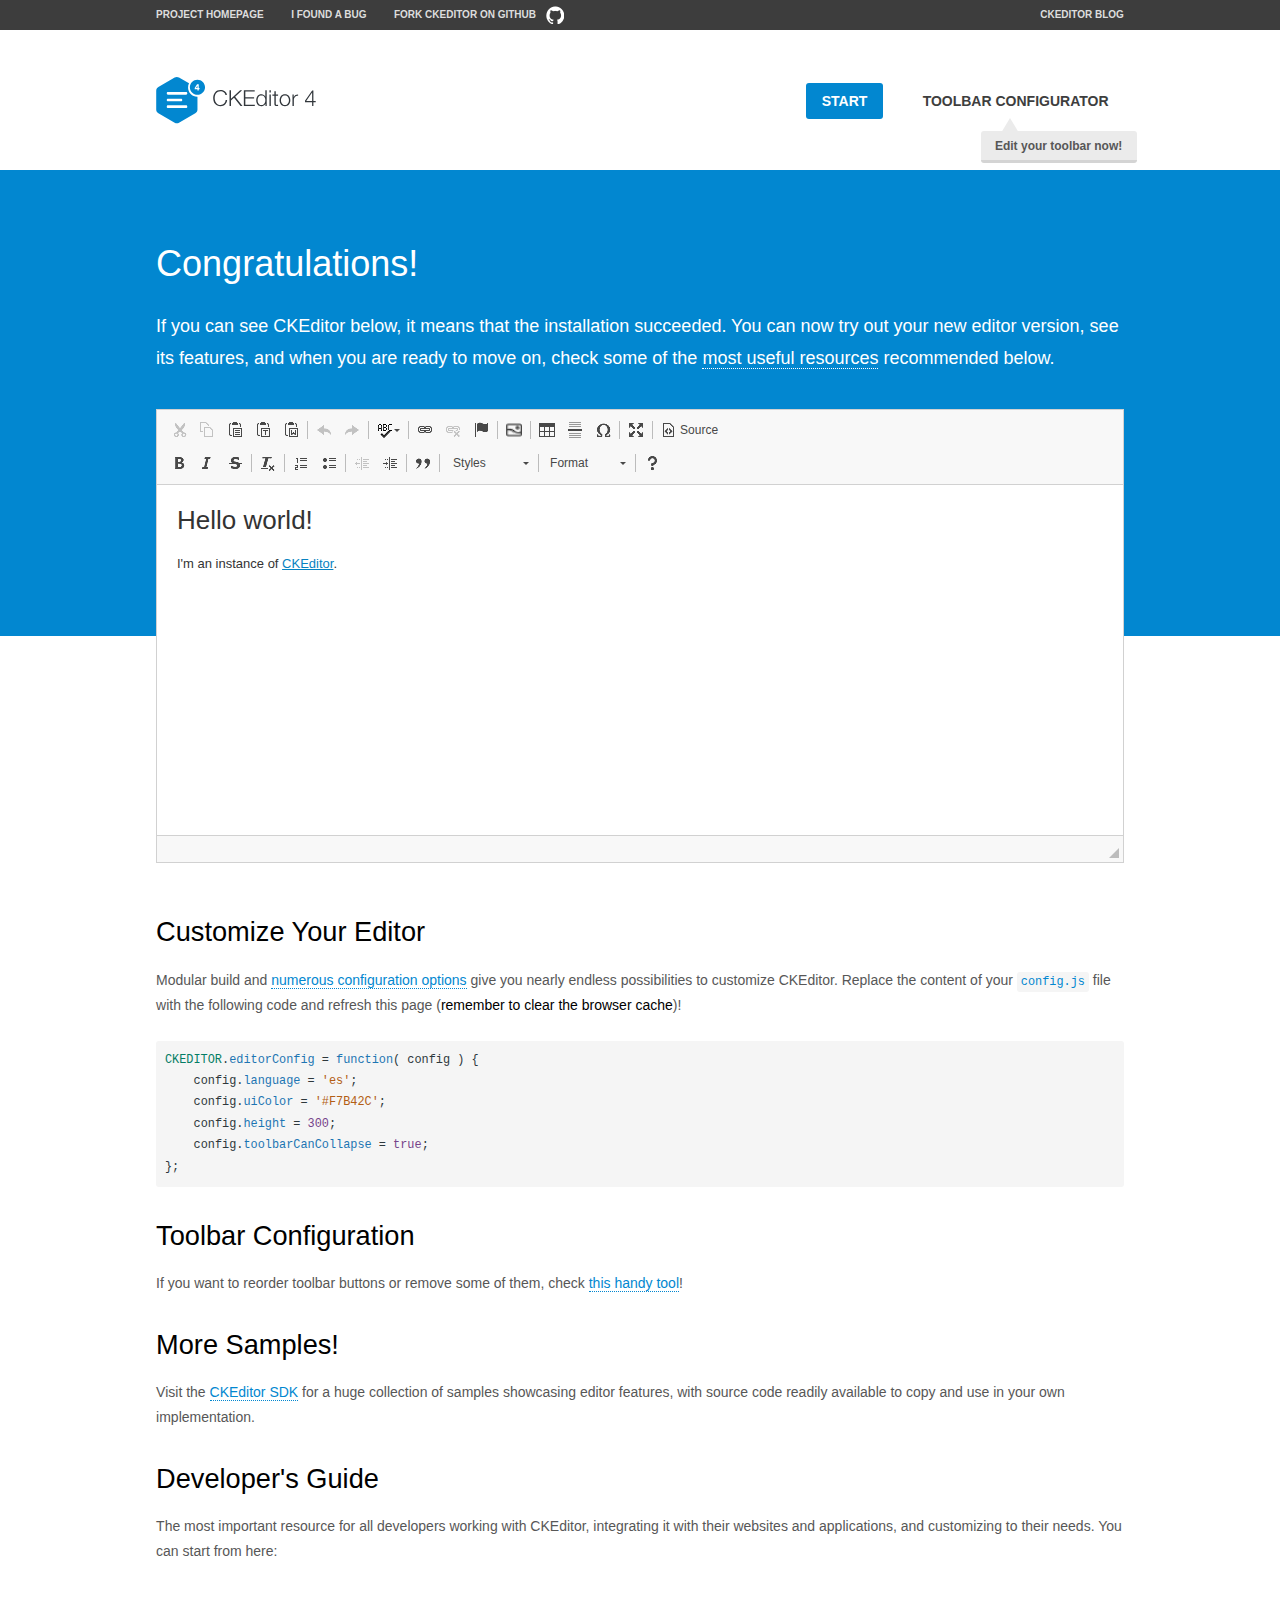
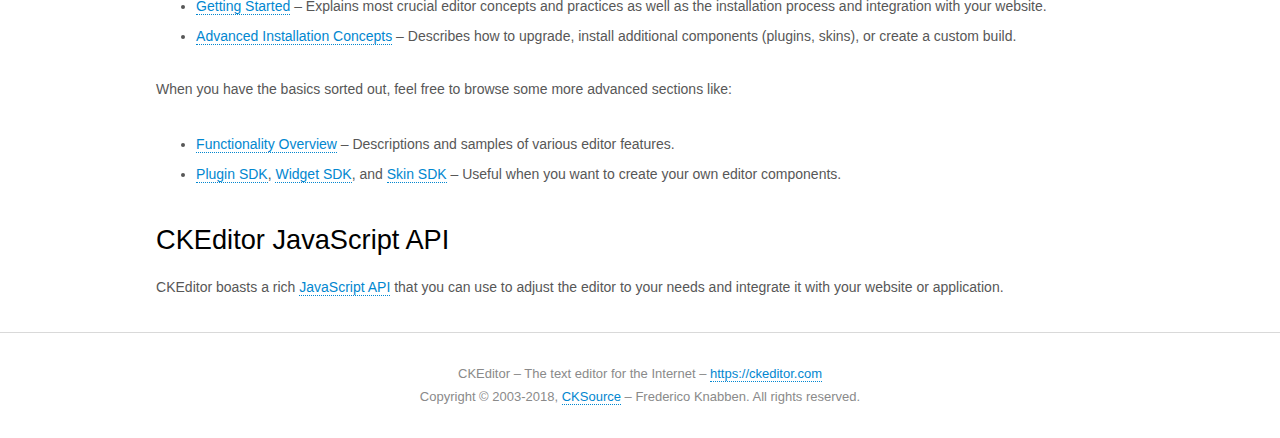
<file: src/main/webapp/ckeditor/samples/index.html>
<!DOCTYPE html>
<!--
Copyright (c) 2003-2018, CKSource - Frederico Knabben. All rights reserved.
For licensing, see LICENSE.md or https://ckeditor.com/legal/ckeditor-oss-license
-->
<html>
<head>
	<meta charset="utf-8">
	<title>CKEditor Sample</title>
	<script src="../ckeditor.js"></script>
	<script src="js/sample.js"></script>
	<link rel="stylesheet" href="css/samples.css">
	<link rel="stylesheet" href="toolbarconfigurator/lib/codemirror/neo.css">
</head>
<body id="main">

<nav class="navigation-a">
	<div class="grid-container">
		<ul class="navigation-a-left grid-width-70">
			<li><a href="https://ckeditor.com/ckeditor-4/">Project Homepage</a></li>
			<li><a href="https://github.com/ckeditor/ckeditor-dev/issues">I found a bug</a></li>
			<li><a href="http://github.com/ckeditor/ckeditor-dev" class="icon-pos-right icon-navigation-a-github">Fork CKEditor on GitHub</a></li>
		</ul>
		<ul class="navigation-a-right grid-width-30">
			<li><a href="https://ckeditor.com/blog/">CKEditor Blog</a></li>
		</ul>
	</div>
</nav>

<header class="header-a">
	<div class="grid-container">
		<h1 class="header-a-logo grid-width-30">
			<a href="index.html"><img src="img/logo.svg" onerror="this.src='img/logo.png'; this.onerror=null;" alt="CKEditor Sample"></a>
		</h1>

		<nav class="navigation-b grid-width-70">
			<ul>
				<li><a href="index.html" class="button-a button-a-background">Start</a></li>
				<li><a href="toolbarconfigurator/index.html" class="button-a">Toolbar configurator <span class="balloon-a balloon-a-nw">Edit your toolbar now!</span></a></li>
			</ul>
		</nav>
	</div>
</header>

<main>
	<div class="adjoined-top">
		<div class="grid-container">
			<div class="content grid-width-100">
				<h1>Congratulations!</h1>
				<p>
					If you can see CKEditor below, it means that the installation succeeded.
					You can now try out your new editor version, see its features, and when you are ready to move on, check some of the <a href="#sample-customize">most useful resources</a> recommended below.
				</p>
			</div>
		</div>
	</div>
	<div class="adjoined-bottom">
		<div class="grid-container">
			<div class="grid-width-100">
				<div id="editor">
					<h1>Hello world!</h1>
					<p>I'm an instance of <a href="https://ckeditor.com">CKEditor</a>.</p>
				</div>
			</div>
		</div>
	</div>

	<div class="grid-container">
		<div class="content grid-width-100">
			<section id="sample-customize">
				<h2>Customize Your Editor</h2>
				<p>Modular build and <a href="https://docs.ckeditor.com/ckeditor4/docs/#!/guide/dev_configuration">numerous configuration options</a> give you nearly endless possibilities to customize CKEditor. Replace the content of your <code><a href="../config.js">config.js</a></code> file with the following code and refresh this page (<strong>remember to clear the browser cache</strong>)!</p>
		<pre class="cm-s-neo CodeMirror"><code><span style="padding-right: 0.1px;"><span class="cm-variable">CKEDITOR</span>.<span class="cm-property">editorConfig</span> <span class="cm-operator">=</span> <span class="cm-keyword">function</span>( <span class="cm-def">config</span> ) {</span>
<span style="padding-right: 0.1px;"><span class="cm-tab">	</span><span class="cm-variable-2">config</span>.<span class="cm-property">language</span> <span class="cm-operator">=</span> <span class="cm-string">'es'</span>;</span>
<span style="padding-right: 0.1px;"><span class="cm-tab">	</span><span class="cm-variable-2">config</span>.<span class="cm-property">uiColor</span> <span class="cm-operator">=</span> <span class="cm-string">'#F7B42C'</span>;</span>
<span style="padding-right: 0.1px;"><span class="cm-tab">	</span><span class="cm-variable-2">config</span>.<span class="cm-property">height</span> <span class="cm-operator">=</span> <span class="cm-number">300</span>;</span>
<span style="padding-right: 0.1px;"><span class="cm-tab">	</span><span class="cm-variable-2">config</span>.<span class="cm-property">toolbarCanCollapse</span> <span class="cm-operator">=</span> <span class="cm-atom">true</span>;</span>
<span style="padding-right: 0.1px;">};</span></code></pre>
			</section>

			<section>
				<h2>Toolbar Configuration</h2>
				<p>If you want to reorder toolbar buttons or remove some of them, check <a href="toolbarconfigurator/index.html">this handy tool</a>!</p>
			</section>

			<section>
				<h2>More Samples!</h2>
				<p>Visit the <a href="https://sdk.ckeditor.com">CKEditor SDK</a> for a huge collection of samples showcasing editor features, with source code readily available to copy and use in your own implementation.</p>
			</section>

			<section>
				<h2>Developer's Guide</h2>
				<p>The most important resource for all developers working with CKEditor, integrating it with their websites and applications, and customizing to their needs. You can start from here:</p>
				<ul>
					<li><a href="https://docs.ckeditor.com/ckeditor4/docs/#!/guide/dev_installation">Getting Started</a> &ndash; Explains most crucial editor concepts and practices as well as the installation process and integration with your website.</li>
					<li><a href="https://docs.ckeditor.com/ckeditor4/docs/#!/guide/dev_advanced_installation">Advanced Installation Concepts</a> &ndash; Describes how to upgrade, install additional components (plugins, skins), or create a custom build.</li>
				</ul>
					<p>When you have the basics sorted out, feel free to browse some more advanced sections like:</p>
				<ul>
					<li><a href="https://docs.ckeditor.com/ckeditor4/docs/#!/guide/dev_features">Functionality Overview</a> &ndash; Descriptions and samples of various editor features.</li>
					<li><a href="https://docs.ckeditor.com/ckeditor4/docs/#!/guide/plugin_sdk_intro">Plugin SDK</a>, <a href="https://docs.ckeditor.com/ckeditor4/docs/#!/guide/widget_sdk_intro">Widget SDK</a>, and <a href="https://docs.ckeditor.com/ckeditor4/docs/#!/guide/skin_sdk_intro">Skin SDK</a> &ndash; Useful when you want to create your own editor components.</li>
				</ul>
			</section>

			<section>
				<h2>CKEditor JavaScript API</h2>
				<p>CKEditor boasts a rich <a href="https://docs.ckeditor.com/ckeditor4/docs/#!/api">JavaScript API</a> that you can use to adjust the editor to your needs and integrate it with your website or application.</p>
			</section>
		</div>
	</div>
</main>

<footer class="footer-a grid-container">
	<div class="grid-container">
		<p class="grid-width-100">
			CKEditor &ndash; The text editor for the Internet &ndash; <a class="samples" href="https://ckeditor.com/">https://ckeditor.com</a>
		</p>
		<p class="grid-width-100" id="copy">
			Copyright &copy; 2003-2018, <a class="samples" href="https://cksource.com/">CKSource</a> &ndash; Frederico Knabben. All rights reserved.
		</p>
	</div>
</footer>
<script>
	initSample();
</script>

</body>
</html>
</file>
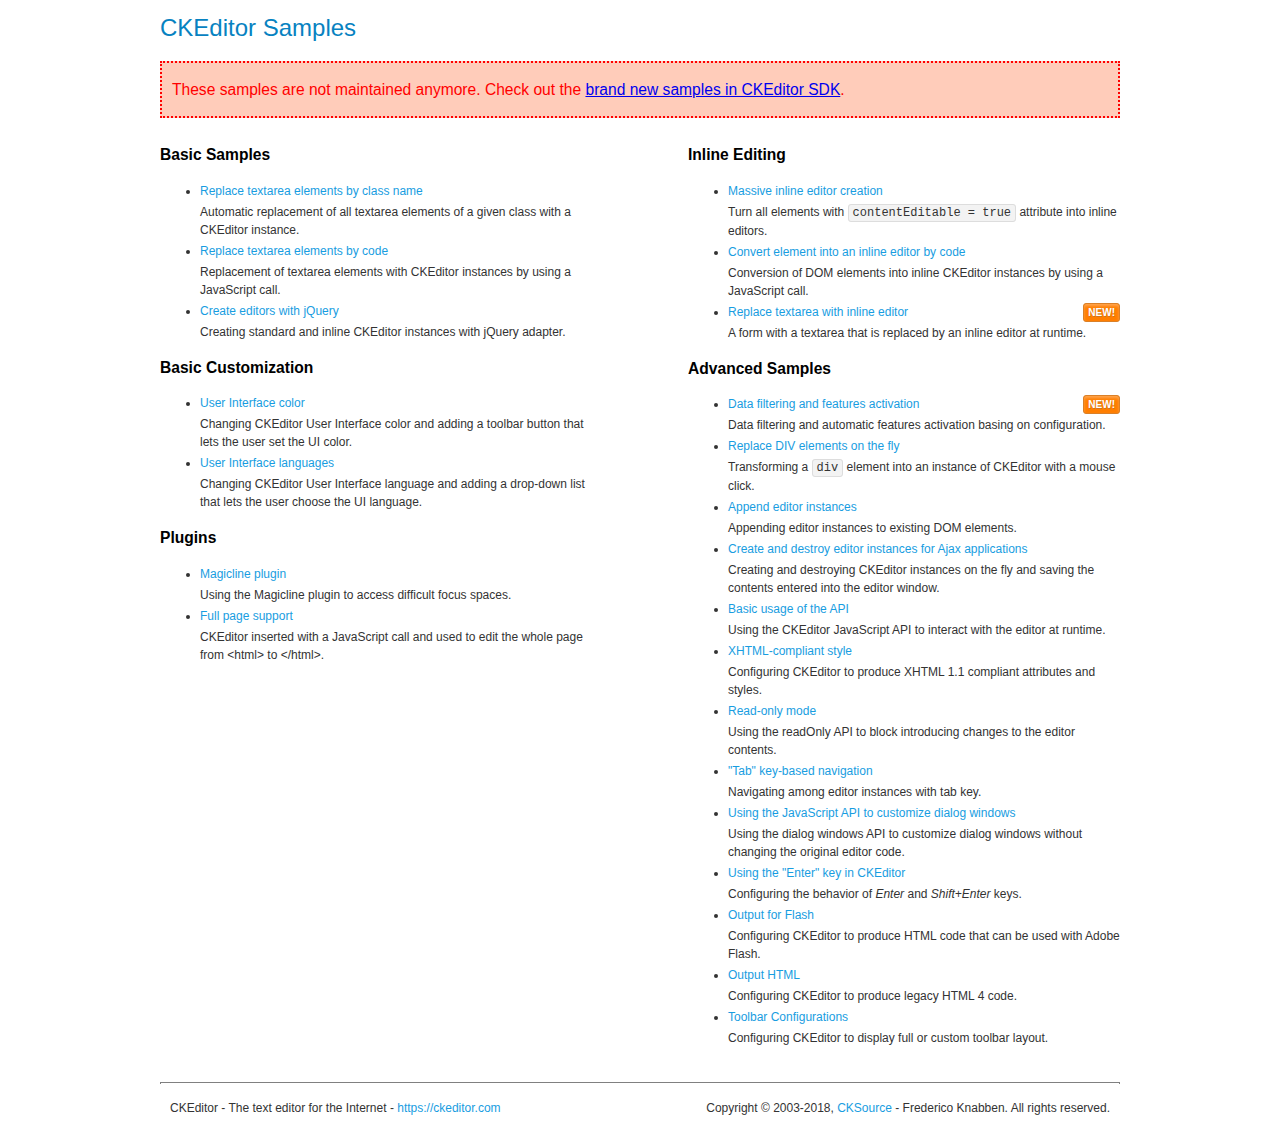
<file: src/main/webapp/ckeditor/samples/old/index.html>
<!DOCTYPE html>
<!--
Copyright (c) 2003-2018, CKSource - Frederico Knabben. All rights reserved.
For licensing, see LICENSE.md or https://ckeditor.com/legal/ckeditor-oss-license
-->
<html>
<head>
	<meta charset="utf-8">
	<title>CKEditor Samples</title>
	<link rel="stylesheet" href="sample.css">
</head>
<body>
	<h1 class="samples">
		CKEditor Samples
	</h1>
	<div class="warning deprecated">
		These samples are not maintained anymore. Check out the <a href="https://sdk.ckeditor.com/">brand new samples in CKEditor SDK</a>.
	</div>
	<div class="twoColumns">
		<div class="twoColumnsLeft">
			<h2 class="samples">
				Basic Samples
			</h2>
			<dl class="samples">
				<dt><a class="samples" href="replacebyclass.html">Replace textarea elements by class name</a></dt>
				<dd>Automatic replacement of all textarea elements of a given class with a CKEditor instance.</dd>

				<dt><a class="samples" href="replacebycode.html">Replace textarea elements by code</a></dt>
				<dd>Replacement of textarea elements with CKEditor instances by using a JavaScript call.</dd>

				<dt><a class="samples" href="jquery.html">Create editors with jQuery</a></dt>
				<dd>Creating standard and inline CKEditor instances with jQuery adapter.</dd>
			</dl>

			<h2 class="samples">
				Basic Customization
			</h2>
			<dl class="samples">
				<dt><a class="samples" href="uicolor.html">User Interface color</a></dt>
				<dd>Changing CKEditor User Interface color and adding a toolbar button that lets the user set the UI color.</dd>

				<dt><a class="samples" href="uilanguages.html">User Interface languages</a></dt>
				<dd>Changing CKEditor User Interface language and adding a drop-down list that lets the user choose the UI language.</dd>
			</dl>


			<h2 class="samples">Plugins</h2>
<dl class="samples">
<dt><a class="samples" href="magicline/magicline.html">Magicline plugin</a></dt>
<dd>Using the Magicline plugin to access difficult focus spaces.</dd>

<dt><a class="samples" href="wysiwygarea/fullpage.html">Full page support</a></dt>
<dd>CKEditor inserted with a JavaScript call and used to edit the whole page from &lt;html&gt; to &lt;/html&gt;.</dd>
</dl>
		</div>
		<div class="twoColumnsRight">
			<h2 class="samples">
				Inline Editing
			</h2>
			<dl class="samples">
				<dt><a class="samples" href="inlineall.html">Massive inline editor creation</a></dt>
				<dd>Turn all elements with <code>contentEditable = true</code> attribute into inline editors.</dd>

				<dt><a class="samples" href="inlinebycode.html">Convert element into an inline editor by code</a></dt>
				<dd>Conversion of DOM elements into inline CKEditor instances by using a JavaScript call.</dd>

				<dt><a class="samples" href="inlinetextarea.html">Replace textarea with inline editor</a> <span class="new">New!</span></dt>
				<dd>A form with a textarea that is replaced by an inline editor at runtime.</dd>

				
			</dl>

			<h2 class="samples">
				Advanced Samples
			</h2>
			<dl class="samples">
				<dt><a class="samples" href="datafiltering.html">Data filtering and features activation</a> <span class="new">New!</span></dt>
				<dd>Data filtering and automatic features activation basing on configuration.</dd>

				<dt><a class="samples" href="divreplace.html">Replace DIV elements on the fly</a></dt>
				<dd>Transforming a <code>div</code> element into an instance of CKEditor with a mouse click.</dd>

				<dt><a class="samples" href="appendto.html">Append editor instances</a></dt>
				<dd>Appending editor instances to existing DOM elements.</dd>

				<dt><a class="samples" href="ajax.html">Create and destroy editor instances for Ajax applications</a></dt>
				<dd>Creating and destroying CKEditor instances on the fly and saving the contents entered into the editor window.</dd>

				<dt><a class="samples" href="api.html">Basic usage of the API</a></dt>
				<dd>Using the CKEditor JavaScript API to interact with the editor at runtime.</dd>

				<dt><a class="samples" href="xhtmlstyle.html">XHTML-compliant style</a></dt>
				<dd>Configuring CKEditor to produce XHTML 1.1 compliant attributes and styles.</dd>

				<dt><a class="samples" href="readonly.html">Read-only mode</a></dt>
				<dd>Using the readOnly API to block introducing changes to the editor contents.</dd>

				<dt><a class="samples" href="tabindex.html">"Tab" key-based navigation</a></dt>
				<dd>Navigating among editor instances with tab key.</dd>


				
<dt><a class="samples" href="dialog/dialog.html">Using the JavaScript API to customize dialog windows</a></dt>
<dd>Using the dialog windows API to customize dialog windows without changing the original editor code.</dd>

<dt><a class="samples" href="enterkey/enterkey.html">Using the &quot;Enter&quot; key in CKEditor</a></dt>
<dd>Configuring the behavior of <em>Enter</em> and <em>Shift+Enter</em> keys.</dd>

<dt><a class="samples" href="htmlwriter/outputforflash.html">Output for Flash</a></dt>
<dd>Configuring CKEditor to produce HTML code that can be used with Adobe Flash.</dd>

<dt><a class="samples" href="htmlwriter/outputhtml.html">Output HTML</a></dt>
<dd>Configuring CKEditor to produce legacy HTML 4 code.</dd>

<dt><a class="samples" href="toolbar/toolbar.html">Toolbar Configurations</a></dt>
<dd>Configuring CKEditor to display full or custom toolbar layout.</dd>

			</dl>
		</div>
	</div>
	<div id="footer">
		<hr>
		<p>
			CKEditor - The text editor for the Internet - <a class="samples" href="https://ckeditor.com/">https://ckeditor.com</a>
		</p>
		<p id="copy">
			Copyright &copy; 2003-2018, <a class="samples" href="https://cksource.com/">CKSource</a> - Frederico Knabben. All rights reserved.
		</p>
	</div>
</body>
</html>
</file>
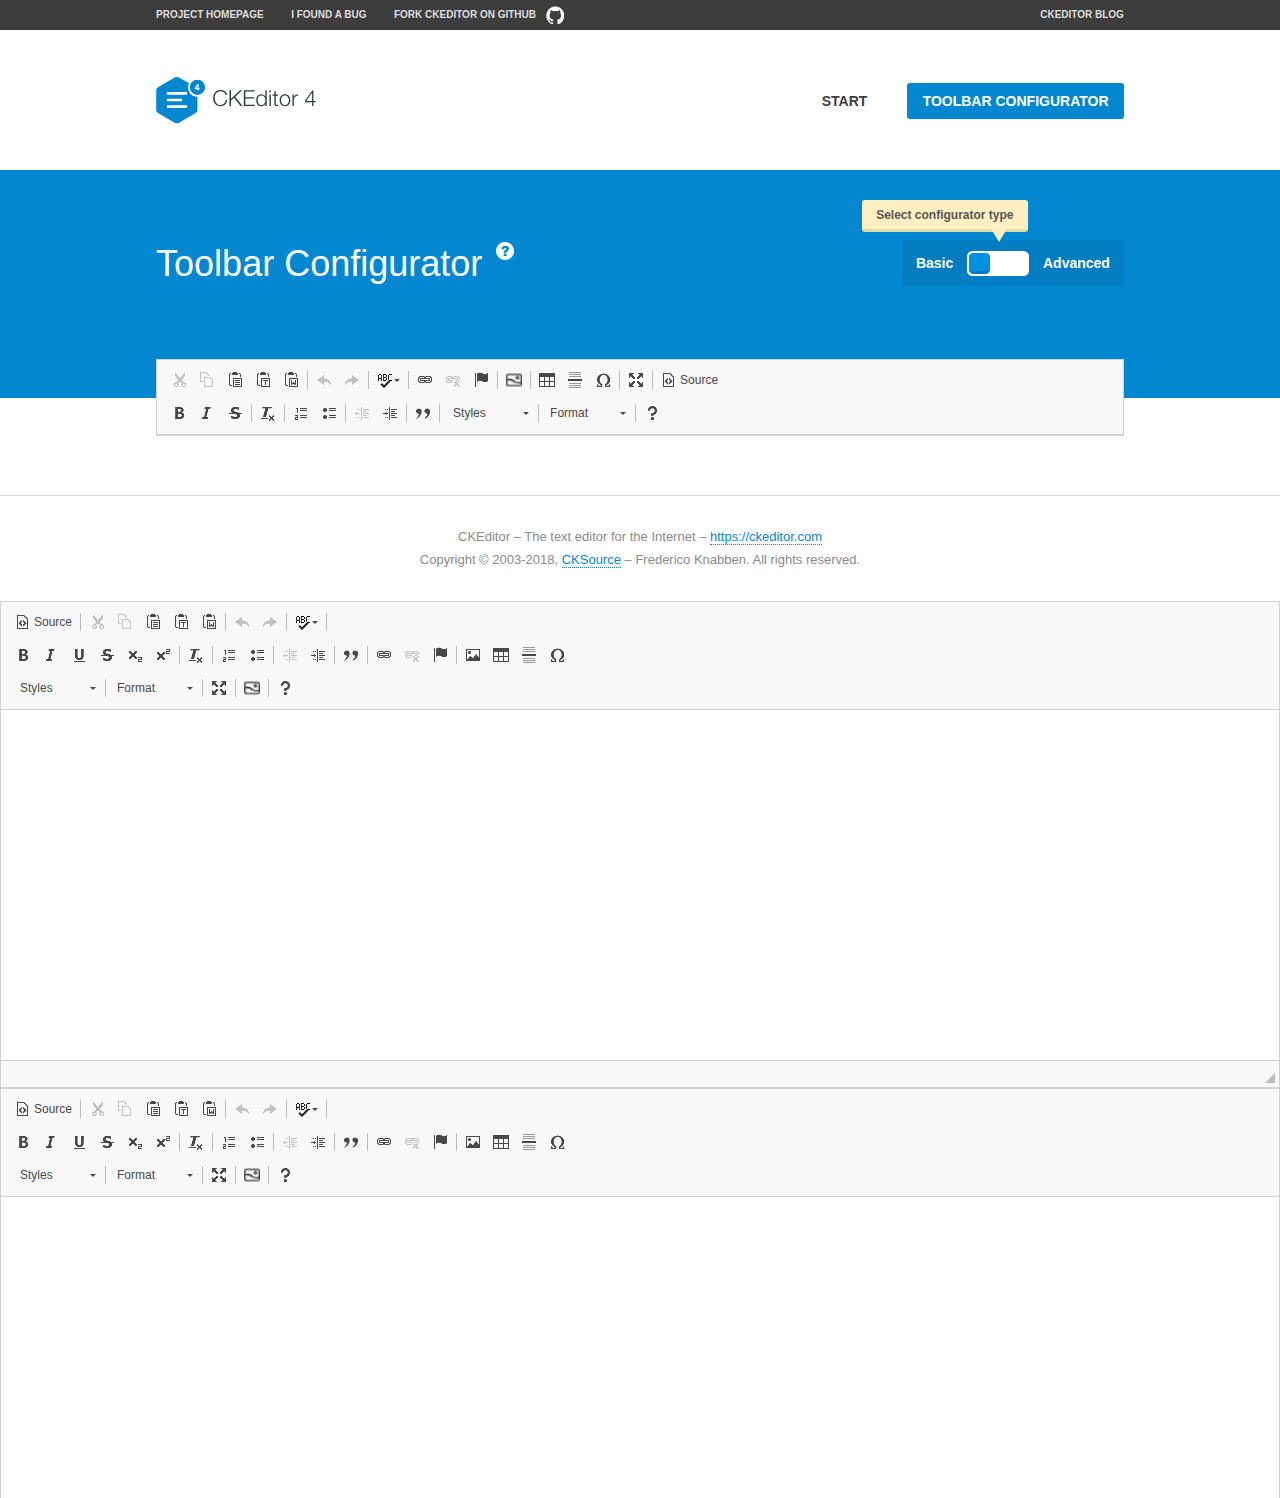
<file: src/main/webapp/ckeditor/samples/toolbarconfigurator/index.html>
<!DOCTYPE html>
<!--
Copyright (c) 2003-2018, CKSource - Frederico Knabben. All rights reserved.
For licensing, see LICENSE.md or https://ckeditor.com/legal/ckeditor-oss-license
-->
<!--[if IE 8]><html class="ie8"><![endif]-->
<!--[if gt IE 8]><html><![endif]-->
<!--[if !IE]><!--><html><!--<![endif]-->
<head>
	<meta charset="utf-8">
	<title>Toolbar Configurator</title>
	<script src="../../ckeditor.js"></script>
	<script>
		if ( CKEDITOR.env.ie && CKEDITOR.env.version < 9 )
			CKEDITOR.tools.enableHtml5Elements( document );
	</script>
	<link rel="stylesheet" href="lib/codemirror/codemirror.css">
	<link rel="stylesheet" href="lib/codemirror/show-hint.css">
	<link rel="stylesheet" href="lib/codemirror/neo.css">
	<link rel="stylesheet" href="css/fontello.css">
	<link rel="stylesheet" href="../css/samples.css">
</head>
<body id="toolbar">

<nav class="navigation-a">
	<div class="grid-container">
		<ul class="navigation-a-left grid-width-70">
			<li><a href="https://ckeditor.com/ckeditor-4/">Project Homepage</a></li>
			<li><a href="https://github.com/ckeditor/ckeditor-dev/issues">I found a bug</a></li>
			<li><a href="http://github.com/ckeditor/ckeditor-dev" class="icon-pos-right icon-navigation-a-github">Fork CKEditor on GitHub</a></li>
		</ul>
		<ul class="navigation-a-right grid-width-30">
			<li><a href="https://ckeditor.com/blog/">CKEditor Blog</a></li>
		</ul>
	</div>
</nav>

<header class="header-a">
	<div class="grid-container">
		<h1 class="header-a-logo grid-width-30">
			<a href="../index.html"><img src="../img/logo.svg" onerror="this.src='../img/logo.png'; this.onerror=null;" alt="CKEditor Logo"></a>
		</h1>
		<nav class="navigation-b grid-width-70">
			<ul>
				<li><a href="../index.html"  class="button-a">Start</a></li>
				<li><a href="index.html"  class="button-a button-a-background">Toolbar configurator</a></li>
			</ul>
		</nav>
	</div>
</header>

<main>
	<div class="adjoined-top">
		<div class="grid-container">
			<div class="content grid-width-100">
				<div class="grid-container-nested">
					<h1 class="grid-width-60">
						Toolbar Configurator
						<a href="#help-content" type="button" title="Configurator help" id="help" class="button-a button-a-background button-a-no-text icon-pos-left icon-question-mark">Help</a>
					</h1>

					<div class="grid-width-40 grid-switch-magic">
						<div class="switch">
							<span class="balloon-a balloon-a-se">Select configurator type</span>
							<input type="radio" name="radio" data-num="1" id="radio-basic" />
							<input type="radio" name="radio" data-num="2" id="radio-advanced" />
							<label data-for="1" for="radio-basic">Basic</label>
							<span class="switch-inner">
								<span class="handler"></span>
							</span>
							<label data-for="2" for="radio-advanced">Advanced</label>
						</div>
					</div>
				</div>
			</div>
		</div>
	</div>
	<div class="adjoined-bottom">
		<div class="grid-container">
			<div class="grid-width-100">
				<div class="editors-container">
					<div id="editor-basic"></div>
					<div id="editor-advanced"></div>
				</div>
			</div>
		</div>
	</div>

	<div class="grid-container configurator">
		<div class="content grid-width-100">
			<div class="configurator">
				<div>
					<div id="toolbarModifierWrapper"></div>
				</div>
			</div>
		</div>
	</div>

	<div id="help-content">
		<div class="grid-container">
			<div class="grid-width-100">
				<h2>What Am I Doing Here?</h2>

				<div class="grid-container grid-container-nested">
					<div class="basic">
						<div class="grid-width-50">
							<p>Arrange <a href="https://docs.ckeditor.com/ckeditor4/docs/#!/api/CKEDITOR.config-cfg-toolbarGroups">toolbar groups</a>, toggle <a href="https://docs.ckeditor.com/ckeditor4/docs/#!/api/CKEDITOR.config-cfg-removeButtons">button visibility</a> according to your needs and get your toolbar configuration.</p>
							<p>You can replace the content of the <a href="../../config.js"><code>config.js</code></a> file with the generated configuration. If you already set some configuration options you will need to merge both configurations.</p>
						</div>
						<div class="grid-width-50">
							<p>Read more about different ways of <a href="https://docs.ckeditor.com/ckeditor4/docs/#!/guide/dev_configuration">setting configuration</a> and do not forget about <strong>clearing browser cache</strong>.</p>
							<p>Arranging toolbar groups is the recommended way of configuring the toolbar, but if you need more freedom you can use the <a href="#advanced">advanced configurator</a>.</p>
						</div>
					</div>
					<div class="advanced" style="display: none;">
						<div class="grid-width-50">
							<p>With this code editor you can edit your <a href="https://docs.ckeditor.com/ckeditor4/docs/#!/api/CKEDITOR.config-cfg-toolbar">toolbar configuration</a> live.</p>
							<p>You can replace the content of the <a href="../../config.js"><code>config.js</code></a> file with the generated configuration. If you already set some configuration options you will need to merge both configurations.</p>
						</div>
						<div class="grid-width-50">
							<p>Read more about different ways of <a href="https://docs.ckeditor.com/ckeditor4/docs/#!/guide/dev_configuration">setting configuration</a> and do not forget about <strong>clearing browser cache</strong>.</p>
						</div>
					</div>
				</div>

				<p class="grid-container grid-container-nested">
					<button type="button" class="help-content-close grid-width-100 button-a button-a-background">Got it. Let's play!</button>
				</p>
			</div>
		</div>
	</div>
</main>

<footer class="footer-a grid-container">
	<p class="grid-width-100">
		CKEditor &ndash; The text editor for the Internet &ndash; <a class="samples" href="https://ckeditor.com/">https://ckeditor.com</a>
	</p>
	<p class="grid-width-100" id="copy">
		Copyright &copy; 2003-2018, <a class="samples" href="https://cksource.com/">CKSource</a> &ndash; Frederico Knabben. All rights reserved.
	</p>
</footer>

<script src="lib/codemirror/codemirror.js"></script>
<script src="lib/codemirror/javascript.js"></script>
<script src="lib/codemirror/show-hint.js"></script>

<script src="js/fulltoolbareditor.js"></script>
<script src="js/abstracttoolbarmodifier.js"></script>
<script src="js/toolbarmodifier.js"></script>
<script src="js/toolbartextmodifier.js"></script>
<script src="../js/sf.js"></script>

<script>
	( function() {
		'use strict';

		var mode = ( window.location.hash.substr( 1 ) === 'advanced' ) ? 'advanced' : 'basic',
			configuratorSection = CKEDITOR.document.findOne( 'main > .grid-container.configurator' ),
			basicInstruction = CKEDITOR.document.findOne( '#help-content .basic' ),
			advancedInstruction = CKEDITOR.document.findOne( '#help-content .advanced' ),

			// Configurator mode switcher.
			modeSwitchBasic = CKEDITOR.document.getById( 'radio-basic' ),
			modeSwitchAdvanced = CKEDITOR.document.getById( 'radio-advanced' );

		// Initial setup
		function updateSwitcher() {
			if ( mode === 'advanced' ) {
				modeSwitchAdvanced.$.checked = true;
			} else {
				modeSwitchBasic.$.checked = true;
			}
		}

		updateSwitcher();

		CKEDITOR.document.getWindow().on( 'hashchange', function( e ) {
			var hash = window.location.hash.substr( 1 );
			if ( !( hash === 'advanced' || hash === 'basic' ) ) {
				return;
			}
			mode = hash;
			onToolbarsDone( mode );
		} );

		CKEDITOR.document.getWindow().on( 'resize', function() {
			updateToolbar( ( mode === 'basic' ? toolbarModifier : toolbarTextModifier )[ 'editorInstance' ] );
		} );

		function onRefresh( modifier ) {
			modifier = modifier || this;

			if ( mode === 'basic' && modifier instanceof ToolbarConfigurator.ToolbarTextModifier ) {
				return;
			}

			// CodeMirror container becomes visible, so we need to refresh and to avoid rendering problems.
			if ( mode === 'advanced' && modifier instanceof ToolbarConfigurator.ToolbarTextModifier ) {
				modifier.codeContainer.refresh();
			}

			updateToolbar( modifier.editorInstance );
		}

		function updateToolbar( editor ) {
			var editorContainer = editor.container;

			// Not always editor is loaded.
			if ( !editorContainer ) {
				return;
			}

			var displayStyle = editorContainer.getStyle( 'display' );

			editorContainer.setStyle( 'display', 'block' );

			var newHeight = editorContainer.getSize( 'height' );

			var newMarginTop = parseInt( editorContainer.getComputedStyle( 'margin-top' ), 10 );
			newMarginTop = ( isNaN( newMarginTop ) ? 0 : Number( newMarginTop ) );

			var newMarginBottom = parseInt( editorContainer.getComputedStyle( 'margin-bottom' ), 10 );
			newMarginBottom = ( isNaN( newMarginBottom ) ? 0 : Number( newMarginBottom ) );

			var result = newHeight + newMarginTop + newMarginBottom;

			editorContainer.setStyle( 'display', displayStyle );

			editor.container.getAscendant( 'div' ).setStyle( 'height', result + 'px' );
		}

		var toolbarModifier = new ToolbarConfigurator.ToolbarModifier( 'editor-basic' );

		var done = 0;
		toolbarModifier.init( onToolbarInit );
		toolbarModifier.onRefresh = onRefresh;

		CKEDITOR.document.getById( 'toolbarModifierWrapper' ).append( toolbarModifier.mainContainer );

		var toolbarTextModifier = new ToolbarConfigurator.ToolbarTextModifier( 'editor-advanced' );
		toolbarTextModifier.init( onToolbarInit );
		toolbarTextModifier.onRefresh = onRefresh;

		function onToolbarInit() {
			if ( ++done === 2 ) {
				onToolbarsDone();

				positionSticky.watch( CKEDITOR.document.findOne( '.toolbar' ), function() {
					return mode === 'advanced';
				} );
			}
		}

		function onToolbarsDone() {
			if ( mode === 'basic' ) {
				toggleModeBasic( false );
			} else {
				toggleModeAdvanced( false );
			}

			updateSwitcher();

			setTimeout( function() {
				CKEDITOR.document.findOne( '.editors-container' ).addClass( 'active' );
				CKEDITOR.document.findOne( '#toolbarModifierWrapper' ).addClass( 'active' );
			}, 200 );
		}

		CKEDITOR.document.getById( 'toolbarModifierWrapper' ).append( toolbarTextModifier.mainContainer );

		function toogleModeSwitch( onElement, offElement, onModifier, offModifier ) {
			onElement.addClass( 'fancy-button-active' );
			offElement.removeClass( 'fancy-button-active' );

			onModifier.showUI();
			offModifier.hideUI();
		}

		function toggleModeBasic( callOnRefresh ) {
			callOnRefresh = ( callOnRefresh !== false );
			mode = 'basic';
			window.location.hash = '#basic';
			toogleModeSwitch( modeSwitchBasic, modeSwitchAdvanced, toolbarModifier, toolbarTextModifier );

			configuratorSection.removeClass( 'freed-width' );
			basicInstruction.show();
			advancedInstruction.hide();

			callOnRefresh && onRefresh( toolbarModifier );
		}

		function toggleModeAdvanced( callOnRefresh ) {
			callOnRefresh = ( callOnRefresh !== false );
			mode = 'advanced';
			window.location.hash = '#advanced';
			toogleModeSwitch( modeSwitchAdvanced, modeSwitchBasic, toolbarTextModifier, toolbarModifier );

			configuratorSection.addClass( 'freed-width' );
			advancedInstruction.show();
			basicInstruction.hide();

			callOnRefresh && onRefresh( toolbarTextModifier );
		}

		modeSwitchBasic.on( 'click', toggleModeBasic );
		modeSwitchAdvanced.on( 'click', toggleModeAdvanced );

		//
		// Position:sticky for the toolbar.
		//

		// Will make elements behave like they were styled with position:sticky.
		var positionSticky = {
			// Store object: {
			// 		element: CKEDITOR.dom.element, // Element which will float.
			// 		placeholder: CKEDITOR.dom.element, // Placeholder which is place to prevent page bounce.
			// 		isFixed: boolean // Whether element float now.
			// }
			watched: [],

			active: [],

			staticContainer: null,

			init: function() {
				var element = CKEDITOR.dom.element.createFromHtml(
					'<div class="staticContainer">' +
						'<div class="grid-container" >' +
							'<div class="grid-width-100">' +
								'<div class="inner"></div>' +
							'</div>' +
						'</div>' +
					'</div>' );

				this.staticContainer = element.findOne( '.inner' );

				CKEDITOR.document.getBody().append( element );
			},

			watch: function( element, preventFunc ) {
				this.watched.push( {
					element: element,
					placeholder: new CKEDITOR.dom.element( 'div' ),
					isFixed: false,
					preventFunc: preventFunc
				} );
			},

			checkAll: function() {
				for ( var i = 0; i < this.watched.length; i++ ) {
					this.check( this.watched[ i ] );
				}
			},

			check: function( element ) {
				var isFixed = element.isFixed;
				var shouldBeFixed = this.shouldBeFixed( element );

				// Nothing to be done.
				if ( isFixed === shouldBeFixed ) {
					return;
				}

				var placeholder = element.placeholder;

				if ( isFixed ) {
					// Unfixing.

					element.element.insertBefore( placeholder );
					placeholder.remove();

					element.element.removeStyle( 'margin' );

					this.active.splice( CKEDITOR.tools.indexOf( this.active, element ), 1 );

				} else {
					// Fixing.
					placeholder.setStyle( 'width', element.element.getSize( 'width' ) + 'px' );
					placeholder.setStyle( 'height', element.element.getSize( 'height' ) + 'px' );
					placeholder.setStyle( 'margin-bottom', element.element.getComputedStyle( 'margin-bottom' ) );
					placeholder.setStyle( 'display', element.element.getComputedStyle( 'display' ) );
					placeholder.insertAfter( element.element );

					this.staticContainer.append( element.element );

					this.active.push( element );
				}

				element.isFixed = !element.isFixed;
			},

			shouldBeFixed: function( element ) {
				if ( element.preventFunc && element.preventFunc() ) {
					return false;
				}

				// If element is already fixed we are checking it's placeholder.
				var related = ( element.isFixed ? element.placeholder : element.element ),
					clientRect = related.$.getBoundingClientRect(),
					staticHeight = this.staticContainer.getSize('height' ),
					elemHeight = element.element.getSize( 'height' );

				if ( element.isFixed ) {
					return ( clientRect.top + elemHeight < staticHeight );
				} else {
					return ( clientRect.top < staticHeight );
				}
			}
		};

		positionSticky.init();

		CKEDITOR.document.getWindow().on( 'scroll',
			new CKEDITOR.tools.eventsBuffer( 100, positionSticky.checkAll, positionSticky ).input
		);

		// Make the toolbar sticky.
		positionSticky.watch( CKEDITOR.document.findOne( '.editors-container' ) );

		// Help button and help-content.
		( function() {
			var helpButton = CKEDITOR.document.getById( 'help' ),
				helpContent = CKEDITOR.document.getById( 'help-content' );

			// Don't show help button on IE8 because it's unsupported by Pico Modal.
			if ( CKEDITOR.env.ie && CKEDITOR.env.version == 8 ) {
				helpButton.hide();
			} else {
				// Display help modal when the button is clicked.
				helpButton.on( 'click', function( evt ) {
					SF.modal( {
						// Clone modal content from DOM.
						content: helpContent.getHtml(),

						afterCreate: function( modal ) {
							// Enable modal content button to close the modal.
							new CKEDITOR.dom.element( modal.modalElem() ).findOne( '.help-content-close' ).once( 'click', modal.close );
						}
					} ).show();
				} );
			}
		} )();
	} )();
</script>
</body>
</html>
</file>
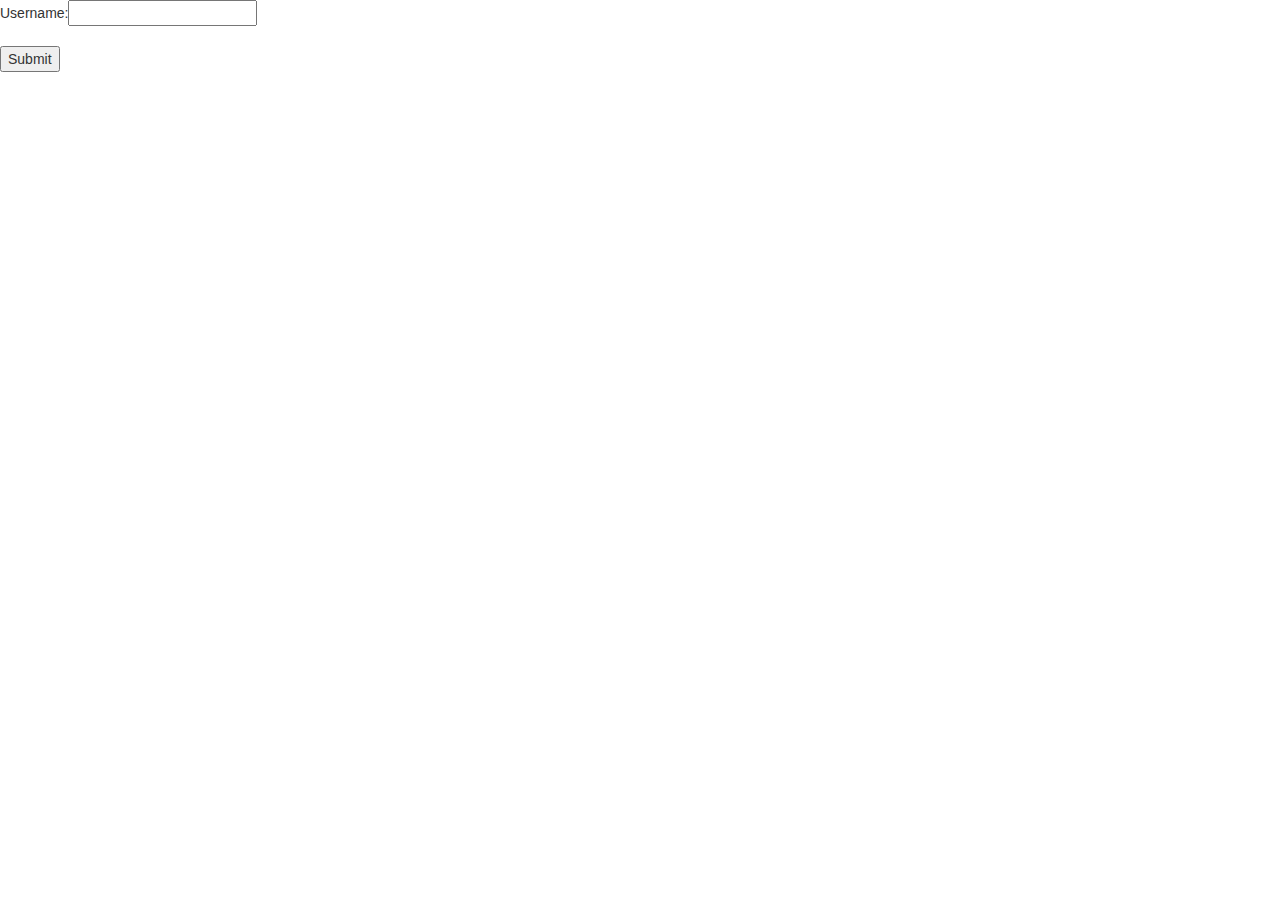
<file: target/CJBBS-0.0.1-SNAPSHOT/logintext.html>
<!DOCTYPE html>
<html>
<head>
<meta charset="UTF-8">
<title>logintest</title>
	<link rel="stylesheet" href="css/bootstrap.min.css" />
<script src="js/jquery.min.js"></script>
<script type="text/javascript">
$(function(){
	$(":input[name='username']").change(function(){
		var val=$(this).val();
		val=$.trim(val);
		if (val!="") {
			var url="servlet";
			var args={"userName":val,time:new Date()};			
			$.post(url,args,function(data){
				$("#message").html(data);
			});
	   }
  });
})
</script>  
</head>
<body>
<form action="" method="post">
	Username:<input type="text" name="username" />
	<br />
	<div id="message"></div>
	<br />
	<input type="submit" value="Submit" />
	
</form>

</body>
</html>
</file>
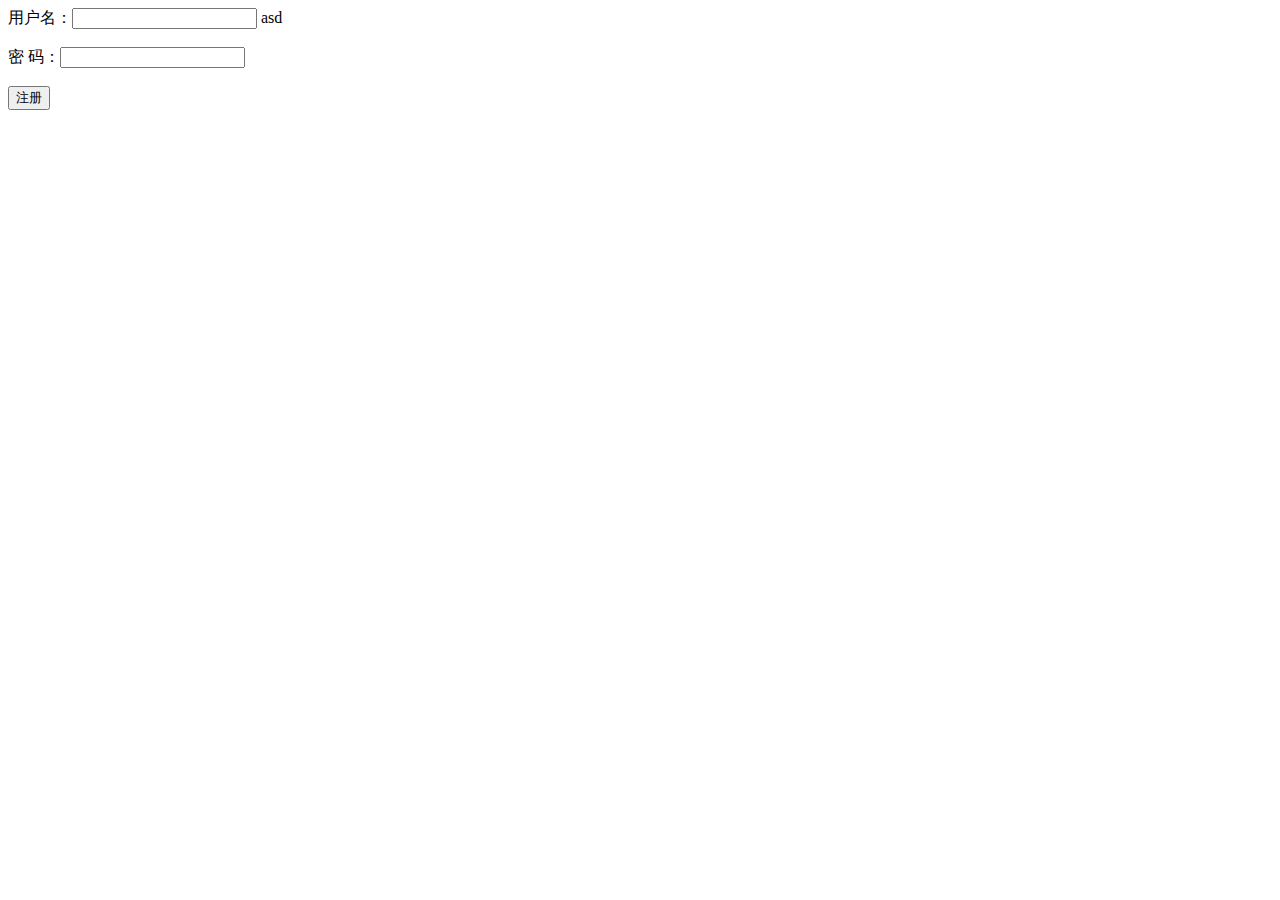
<file: target/CJBBS-0.0.1-SNAPSHOT/test1.html>
<!DOCTYPE html>
<html>
<head>
<meta charset="UTF-8">
<script type="text/javascript">  
      
    function checkUser(){  
          
        var username = document.getElementById("username").value;  
          
        var data = "username="+username;  
          
        var request = new XMLHttpRequest();  
          
        request.onreadystatechange=function(){  
            if(request.readyState == 4 && request.status == 200){  
                document.getElementById("warning").innerHTML = request.responseText;  
            }  
        }  
          
        request.open("POST", "check", true);  
        //使用post方式提交数据，必须加上下面这行代码    
        request.setRequestHeader("Content-Type", "application/x-www-form-urlencoded");   
        request.send(data);  
          
    }  
  
    </script>  
  
<title>Insert title here</title>
</head>
<body>
  <form action="servlet" method="post" >  
        用户名：<input type="text" name="username" onkeyup="checkUser();" id="username"/>  
        <span id="warning">asd</span>  
        </br></br>  
        密 码：<input type="password" name="password" />  
        </br></br>  
        <input type="submit" value="注册" />  
      
    </form>  
</body>
</html>
</file>
<file: src/main/webapp/ckeditor/samples/css/samples.css>
/**
 * @license Copyright (c) 2003-2018, CKSource - Frederico Knabben. All rights reserved.
 * For licensing, see LICENSE.md or https://ckeditor.com/legal/ckeditor-oss-license
 */
@media (max-width: 900px) {
  .global-is-mobile-hidden {
    display: none !important;
  }
}
article,
aside,
details,
figcaption,
figure,
footer,
header,
hgroup,
main,
menu,
nav,
section {
  display: block;
}
body,
html {
  margin: 0;
  padding: 0;
  font: 16px / 1.8 Arial, 'Helvetica Neue', Helvetica, sans-serif;
  font-weight: 300;
  color: #575757;
}
.grid-width-10 {
  width: 10%;
}
.grid-width-20 {
  width: 20%;
}
.grid-width-30 {
  width: 30%;
}
.grid-width-40 {
  width: 40%;
}
.grid-width-50 {
  width: 50%;
}
.grid-width-60 {
  width: 60%;
}
.grid-width-70 {
  width: 70%;
}
.grid-width-80 {
  width: 80%;
}
.grid-width-90 {
  width: 90%;
}
.grid-width-100 {
  width: 100%;
}
@media (max-width: 900px) {
  .grid-width-10,
  .grid-width-20,
  .grid-width-30,
  .grid-width-40,
  .grid-width-50,
  .grid-width-60,
  .grid-width-70,
  .grid-width-80,
  .grid-width-90,
  .grid-width-100 {
    width: 100%;
  }
}
*[class*="grid-width"] {
  -webkit-box-sizing: border-box;
  -moz-box-sizing: border-box;
  box-sizing: border-box;
  padding-left: 4%;
  padding-right: 4%;
  float: left;
}
*[class*="grid-width"]:after,
.grid-container:after,
*[class*="grid-width"]:before,
.grid-container:before {
  content: '';
  display: block;
  overflow: hidden;
  visibility: hidden;
  font-size: 0;
  line-height: 0;
  width: 0;
  height: 0;
}
*[class*="grid-width"]:after,
.grid-container:after {
  clear: both;
}
.grid-container {
  -webkit-box-sizing: border-box;
  -moz-box-sizing: border-box;
  box-sizing: border-box;
  margin-left: auto;
  margin-right: auto;
}
.grid-container-nested *[class*="grid-width"]:first-child {
  padding-left: 0;
}
.grid-container-nested *[class*="grid-width"]:last-child {
  padding-right: 0;
}
@media (max-width: 900px) {
  .grid-container-nested *[class*="grid-width"]:first-child {
    padding-left: 4%;
  }
  .grid-container-nested *[class*="grid-width"]:last-child {
    padding-right: 4%;
  }
}
.header-a {
  min-height: 140px;
  overflow: hidden;
}
.header-a .header-a-logo {
  margin: 40px 0 0;
}
@media (max-width: 900px) {
  .header-a .header-a-logo {
    text-align: center;
  }
}
.header-a .header-a-logo img {
  border: transparent;
}
.navigation-a {
  height: 30px;
  background: #3D3D3D;
  position: absolute;
  left: 0;
  right: 0;
  top: 0;
  padding: 0;
  overflow: hidden;
}
@media (max-width: 900px) {
  .navigation-a {
    text-align: center;
  }
}
.navigation-a ul {
  list-style: none;
  margin: 0;
  overflow: hidden;
}
.navigation-a ul li,
.navigation-a ul li a {
  display: inline-block;
}
@media (max-width: 900px) {
  .navigation-a ul {
    width: auto;
    text-overflow: ellipsis;
    white-space: nowrap;
    display: inline-block;
    float: none;
  }
  .navigation-a ul:before,
  .navigation-a ul:after {
    display: none;
  }
}
.navigation-a ul.navigation-a-left {
  text-align: left;
}
@media (max-width: 900px) {
  .navigation-a ul.navigation-a-left {
    padding-right: 0;
  }
}
.navigation-a ul.navigation-a-right {
  text-align: right;
}
@media (max-width: 900px) {
  .navigation-a ul.navigation-a-right {
    padding-left: 23px;
  }
}
.navigation-a ul li + li {
  margin-left: 23px;
}
.navigation-a ul li a {
  font-size: 10px;
  font-size: 0.625rem;
  line-height: 18px;
  line-height: 1.13rem;
  line-height: 30px;
  float: left;
  color: #ddd;
  font-weight: bold;
  text-decoration: none;
  text-transform: uppercase;
}
.navigation-a ul li a:hover {
  cursor: pointer;
  color: #fff;
}
.icon-navigation-a-github:before,
.icon-navigation-a-github:after {
  background-image: url("[data-uri]");
}
.navigation-b {
  text-align: right;
  margin: 52px 0 0;
  overflow: visible;
}
@media (max-width: 900px) {
  .navigation-b {
    text-align: center;
    margin-top: 20px;
    padding: 0;
  }
}
.navigation-b ul {
  padding: 0;
  list-style: none;
  margin: 0;
  overflow: visible;
}
.navigation-b ul li,
.navigation-b ul li a {
  display: inline-block;
}
@media (max-width: 900px) {
  .navigation-b ul {
    display: table;
    width: 100%;
    padding-bottom: 1.5em;
  }
}
@media (max-width: 900px) {
  .navigation-b ul li {
    display: table-row;
  }
}
.navigation-b ul li + li {
  margin-left: 20px;
}
@media (max-width: 900px) {
  .navigation-b ul li + li {
    margin-left: 0;
  }
}
.navigation-b ul li a {
  -webkit-box-sizing: border-box;
  -moz-box-sizing: border-box;
  box-sizing: border-box;
  text-transform: uppercase;
  text-decoration: none;
  outline: none;
}
@media (max-width: 900px) {
  .navigation-b ul li a {
    width: 100%;
    -webkit-border-radius: 0;
    -webkit-background-clip: padding-box;
    -moz-border-radius: 0;
    -moz-background-clip: padding;
    border-radius: 0;
    background-clip: padding-box;
  }
}
.footer-a {
  font-size: 13px;
  font-size: 0.8125rem;
  line-height: 23.4px;
  line-height: 1.46rem;
  padding-top: 2.25em;
  padding-bottom: 2.25em;
  overflow: hidden;
  color: #8a8a8a;
}
.footer-a a {
  color: #0287D0;
  text-decoration: none;
  border-bottom: 1px dotted #0287D0;
}
.footer-a a:hover {
  color: #0277b7;
}
.footer-a p {
  margin: 0;
  display: inline-block;
  text-align: center;
}
.content {
  font-size: 14px;
  font-size: 0.875rem;
  line-height: 25.2px;
  line-height: 1.57rem;
  overflow: hidden;
  padding-top: 1.5em;
  padding-bottom: 1.5em;
}
.content p {
  margin: 0.75em 0;
}
.content ul,
.content ol,
.content pre,
.content blockquote,
.content textarea:not([class^="cke"]),
.content .cke {
  margin: 1.875em 0;
}
.content code,
.content kbd {
  -webkit-border-radius: 3px;
  -webkit-background-clip: padding-box;
  -moz-border-radius: 3px;
  -moz-background-clip: padding;
  border-radius: 3px;
  background-clip: padding-box;
  padding: 3px 4px;
}
.content pre,
.content code,
.content kbd,
.content blockquote {
  background: #f5f5f5;
}
.content blockquote,
.content pre {
  background: none;
  border-left: 4px solid #0287D0;
  padding: 1.5em 2.25em;
}
.content p a,
.content ul a,
.content ol a,
.content blockquote a,
.content h1 a,
.content h2 a,
.content h3 a,
.content h4 a,
.content h5 a {
  color: #0287D0;
  text-decoration: none;
  border-bottom: 1px dotted #0287D0;
}
.content p a:hover,
.content ul a:hover,
.content ol a:hover,
.content blockquote a:hover,
.content h1 a:hover,
.content h2 a:hover,
.content h3 a:hover,
.content h4 a:hover,
.content h5 a:hover {
  color: #0277b7;
}
.content h1,
.content h2,
.content h3,
.content h4,
.content h5 {
  color: #000;
  font-weight: 100;
}
.content h1 code,
.content h2 code,
.content h3 code,
.content h4 code,
.content h5 code,
.content h1 kbd,
.content h2 kbd,
.content h3 kbd,
.content h4 kbd,
.content h5 kbd {
  font-size: inherit;
}
.content h1 a.content-heading-anchor,
.content h2 a.content-heading-anchor,
.content h3 a.content-heading-anchor,
.content h4 a.content-heading-anchor,
.content h5 a.content-heading-anchor {
  font-weight: 100;
  vertical-align: middle;
  opacity: 0;
  border: 0;
}
.content h1:hover a.content-heading-anchor,
.content h2:hover a.content-heading-anchor,
.content h3:hover a.content-heading-anchor,
.content h4:hover a.content-heading-anchor,
.content h5:hover a.content-heading-anchor {
  opacity: 1;
}
.content h1:target a,
.content h2:target a,
.content h3:target a,
.content h4:target a,
.content h5:target a {
  -webkit-animation: targetLinkOpacity 0.5s linear alternate;
  -moz-animation: targetLinkOpacity 0.5s linear alternate;
  -o-animation: targetLinkOpacity 0.5s linear alternate;
  animation: targetLinkOpacity 0.5s linear alternate;
  opacity: 1;
}
.content input,
.content select,
.content textarea:not([class^="cke"]) {
  -webkit-border-radius: 3px;
  -webkit-background-clip: padding-box;
  -moz-border-radius: 3px;
  -moz-background-clip: padding;
  border-radius: 3px;
  background-clip: padding-box;
  -webkit-box-shadow: inset 0 1px 1px rgba(0, 0, 0, 0.08);
  -moz-box-shadow: inset 0 1px 1px rgba(0, 0, 0, 0.08);
  box-shadow: inset 0 1px 1px rgba(0, 0, 0, 0.08);
  font: inherit;
  color: inherit;
  border: 1px solid #D9D9D9;
  padding: .2em .5em;
}
.content input:focus,
.content select:focus,
.content textarea:not([class^="cke"]):focus {
  border-color: #66afe9;
  outline: 0;
  -webkit-box-shadow: inset 0 1px 1px rgba(0, 0, 0, 0.08), 0 0 8px #93c6ef;
  -moz-box-shadow: inset 0 1px 1px rgba(0, 0, 0, 0.08), 0 0 8px #93c6ef;
  box-shadow: inset 0 1px 1px rgba(0, 0, 0, 0.08), 0 0 8px #93c6ef;
}
.content abbr {
  border-bottom: 1px dotted #666;
  cursor: pointer;
}
.content blockquote {
  font-style: italic;
  font-family: Georgia, Times, "Times New Roman", serif;
  font-size: 16px;
  font-size: 1rem;
  line-height: 28.8px;
  line-height: 1.8rem;
}
.content em {
  font-style: italic;
}
.content h1 {
  font-size: 36px;
  font-size: 2.25rem;
  line-height: 64.8px;
  line-height: 4.05rem;
  margin: 1.125em 0 0;
}
.content h2 {
  font-size: 27.2px;
  font-size: 1.7rem;
  line-height: 48.96px;
  line-height: 3.06rem;
  margin: 0.9em 0 0;
}
.content h3 {
  font-size: 24px;
  font-size: 1.5rem;
  line-height: 43.2px;
  line-height: 2.7rem;
  font-weight: 500;
  margin: 0.75em 0 0;
}
.content h4 {
  font-size: 19.2px;
  font-size: 1.2rem;
  line-height: 34.56px;
  line-height: 2.16rem;
  font-weight: 500;
  margin: 0.75em 0 0;
}
.content h5 {
  font-size: 17.6px;
  font-size: 1.1rem;
  line-height: 31.68px;
  line-height: 1.98rem;
  font-weight: 500;
  margin: 0.75em 0 0;
}
.content hr {
  border: 0;
  border-top: 4px solid #D9D9D9;
  margin: 1.5em 0;
}
.content input[type="text"] {
  height: 1.8em;
  line-height: 1.8em;
}
.content input[type="button"] {
  -webkit-appearance: button;
  -moz-appearance: button;
  appearance: button;
}
.content kbd {
  font-size: 12px;
  font-size: 0.75rem;
  line-height: 21.6px;
  line-height: 1.35rem;
  font-family: Arial, 'Helvetica Neue', Helvetica, sans-serif;
  padding: 2px 6px;
  -webkit-box-shadow: 0 0 4px #fff inset, 0 2px 0 #D9D9D9;
  -moz-box-shadow: 0 0 4px #fff inset, 0 2px 0 #D9D9D9;
  box-shadow: 0 0 4px #fff inset, 0 2px 0 #D9D9D9;
}
.content p img {
  vertical-align: middle;
}
.content p pre {
  padding: 1.5em;
}
.content pre {
  padding: 0;
  border: 0;
  tab-size: 4;
  -o-tab-size: 4;
  -moz-tab-size: 4;
}
.content pre,
.content code {
  font-size: 11.89px;
  font-size: 0.743rem;
  line-height: 21.4px;
  line-height: 1.34rem;
  font-family: Consolas, Menlo, Monaco, Lucida Console, Liberation Mono, DejaVu Sans Mono, Bitstream Vera Sans Mono, Courier New, monospace, serif;
}
.content pre a,
.content code a {
  border: 0;
}
.content pre code {
  padding: 0.75em;
  display: block;
}
.content strong {
  color: #000;
}
.content ul ul,
.content ol ul,
.content ul ol,
.content ol ol {
  margin: 0.75em 0;
}
.content ul li,
.content ol li {
  font-size: 14px;
  font-size: 0.875rem;
  line-height: 30.24px;
  line-height: 1.89rem;
}
.content textarea:not([class^="cke"]) {
  width: 100%;
}
.content div.todo {
  border: 2px dotted #444;
  padding: 10px;
  margin: 60px 0 10px 0;
  /* Remove me some day */
}
.content div.todo:before {
  content: "TODO";
  font-weight: bold;
}
body a.button-a,
body button.button-a,
body input.button-a {
  -webkit-border-radius: 3px;
  -webkit-background-clip: padding-box;
  -moz-border-radius: 3px;
  -moz-background-clip: padding;
  border-radius: 3px;
  background-clip: padding-box;
  font-size: 14px;
  font-size: 0.875rem;
  line-height: 25.2px;
  line-height: 1.57rem;
  height: 36px;
  line-height: 36px;
  padding: 0 1.1em;
  font-weight: 700;
  color: #3e3e3e;
  white-space: nowrap;
  text-decoration: none;
  display: inline-block;
  cursor: pointer;
  border: 0;
  vertical-align: middle;
  margin: 1px 0;
  background: transparent;
}
body a.button-a.icon-pos-left,
body button.button-a.icon-pos-left,
body input.button-a.icon-pos-left {
  padding-left: .8em;
}
body a.button-a.icon-pos-right,
body button.button-a.icon-pos-right,
body input.button-a.icon-pos-right {
  padding-right: .8em;
}
body a.button-a.button-a-no-text,
body button.button-a.button-a-no-text,
body input.button-a.button-a-no-text {
  -webkit-border-radius: 100px;
  -webkit-background-clip: padding-box;
  -moz-border-radius: 100px;
  -moz-background-clip: padding;
  border-radius: 100px;
  background-clip: padding-box;
  width: 36px;
  padding: 0;
  text-indent: -999px;
  overflow: hidden;
  position: relative;
  text-align: center;
}
body a.button-a.button-a-no-text:before,
body button.button-a.button-a-no-text:before,
body input.button-a.button-a-no-text:before {
  position: absolute;
  left: 50%;
  top: 50%;
  margin: -9px 0 0 -9px;
}
@media (max-width: 900px) {
  body a.button-a.button-a-mobile-collapsed,
  body button.button-a.button-a-mobile-collapsed,
  body input.button-a.button-a-mobile-collapsed {
    -webkit-border-radius: 100px;
    -webkit-background-clip: padding-box;
    -moz-border-radius: 100px;
    -moz-background-clip: padding;
    border-radius: 100px;
    background-clip: padding-box;
    width: 36px;
    padding: 0;
    text-indent: -999px;
    overflow: hidden;
    position: relative;
    text-align: center;
  }
  body a.button-a.button-a-mobile-collapsed:before,
  body button.button-a.button-a-mobile-collapsed:before,
  body input.button-a.button-a-mobile-collapsed:before {
    position: absolute;
    left: 50%;
    top: 50%;
    margin: -9px 0 0 -9px;
  }
  body a.button-a.button-a-mobile-collapsed:before,
  body button.button-a.button-a-mobile-collapsed:before,
  body input.button-a.button-a-mobile-collapsed:before {
    position: absolute;
    left: 50%;
    top: 50%;
    margin: -9px 0 0 -9px;
  }
}
body a.button-a:active,
body button.button-a:active,
body input.button-a:active,
body a.button-a:hover,
body button.button-a:hover,
body input.button-a:hover {
  color: #fff;
  background: #0277b7;
}
body a.button-a:focus,
body button.button-a:focus,
body input.button-a:focus {
  border-color: #66afe9;
  outline: 0;
  -webkit-box-shadow: inset 0 1px 1px rgba(0, 0, 0, 0.075), 0 0 8px #93c6ef;
  -moz-box-shadow: inset 0 1px 1px rgba(0, 0, 0, 0.075), 0 0 8px #93c6ef;
  box-shadow: inset 0 1px 1px rgba(0, 0, 0, 0.075), 0 0 8px #93c6ef;
}
body a.button-a-soft,
body button.button-a-soft,
body input.button-a-soft {
  background: #e7e7e7;
}
body a.button-a-soft:active,
body button.button-a-soft:active,
body input.button-a-soft:active,
body a.button-a-soft:hover,
body button.button-a-soft:hover,
body input.button-a-soft:hover {
  color: #3e3e3e;
  background: #cecece;
}
body a.button-a-background,
body button.button-a-background,
body input.button-a-background,
body a.navigation-b ul li a:hover,
body button.navigation-b ul li a:hover,
body input.navigation-b ul li a:hover {
  color: #fff;
  background: #0287D0;
}
body a.button-a-background:active,
body button.button-a-background:active,
body input.button-a-background:active,
body a.button-a-background:hover,
body button.button-a-background:hover,
body input.button-a-background:hover,
body a.navigation-b ul li a:hover:active,
body button.navigation-b ul li a:hover:active,
body input.navigation-b ul li a:hover:active,
body a.navigation-b ul li a:hover:hover,
body button.navigation-b ul li a:hover:hover,
body input.navigation-b ul li a:hover:hover {
  color: #fff;
  background: #0277b7;
}
.balloon-a {
  font-size: 12px;
  font-size: 0.75rem;
  line-height: 21.6px;
  line-height: 1.35rem;
  -webkit-border-radius: 3px;
  -webkit-background-clip: padding-box;
  -moz-border-radius: 3px;
  -moz-background-clip: padding;
  border-radius: 3px;
  background-clip: padding-box;
  border-bottom: 3px solid #d4d4d4;
  background: #ebebeb;
  display: inline-block;
  white-space: nowrap;
  padding: .4em 1.2em .2em;
  font-weight: 700;
  position: relative;
  z-index: 1000;
  text-transform: none;
  color: #575757;
}
.balloon-a:hover {
  color: #575757;
}
.balloon-a:before {
  content: '';
  width: 0;
  height: 0;
  border-style: solid;
  position: absolute;
}
.balloon-a-ne:before,
.balloon-a-nw:before {
  top: -13px;
  border-width: 0 9px 15.6px 9px;
  border-color: transparent transparent #ebebeb transparent;
}
.balloon-a-se:before,
.balloon-a-sw:before {
  bottom: -13px;
  border-width: 15.6px 9px 0 9px;
  border-color: #ebebeb transparent transparent transparent;
}
.balloon-a-nw:before,
.balloon-a-sw:before {
  left: 20px;
}
.balloon-a-ne:before,
.balloon-a-se:before {
  right: 20px;
}
.icon-pos-left:before,
.icon-pos-right:after {
  content: '';
  display: inline-block;
  width: 18px;
  height: 18px;
  vertical-align: middle;
  background-repeat: no-repeat;
}
.icon-pos-left:before {
  margin-right: 10px;
}
.icon-pos-right:after {
  margin-left: 10px;
}
.icon-download:before,
.icon-download:after {
  background-image: url("[data-uri]");
}
.icon-question-mark:before,
.icon-question-mark:after {
  background-image: url("[data-uri]");
}
.icon-close:before,
.icon-close:after {
  background-image: url("[data-uri]");
}
.ie8 .switch > * {
  vertical-align: middle;
}
.ie8 .switch input[type="radio"] {
  margin: 0 0.25em;
  display: inline-block;
}
.ie8 .switch label {
  margin-left: 0 !important;
  margin-right: 0 !important;
}
.ie8 .switch label[data-for="1"] {
  float: left;
}
.ie8 .switch label[data-for="2"] {
  float: right;
}
.ie8 .switch .switch-inner {
  display: none;
}
.switch {
  font-size: 14px;
  font-size: 0.875rem;
  line-height: 25.2px;
  line-height: 1.57rem;
  font-weight: bold;
  background-color: #0287D0;
  overflow: hidden;
  display: inline-block;
  padding: 0.75em 0.25em;
  color: #fff;
  -webkit-border-radius: 3px;
  -webkit-background-clip: padding-box;
  -moz-border-radius: 3px;
  -moz-background-clip: padding;
  border-radius: 3px;
  background-clip: padding-box;
  position: relative;
}
.switch input[type="radio"] {
  display: none;
}
.switch label {
  position: relative;
  z-index: 2;
  float: left;
  cursor: pointer;
  padding: 0 0.75em;
}
.switch label:hover {
  text-decoration: underline;
}
.switch .switch-inner {
  float: left;
  background-color: #FFF;
  height: 1.5em;
  width: 4.125em;
  padding: 2px;
  margin: 0 0.25em;
  -webkit-border-radius: 5.5px;
  -webkit-background-clip: padding-box;
  -moz-border-radius: 5.5px;
  -moz-background-clip: padding;
  border-radius: 5.5px;
  background-clip: padding-box;
}
.switch .switch-inner .handler {
  overflow: hidden;
  position: relative;
  display: block;
  height: 1.5em;
  width: 1.5em;
  background: #027dc1;
  -webkit-border-radius: 4.5px;
  -webkit-background-clip: padding-box;
  -moz-border-radius: 4.5px;
  -moz-background-clip: padding;
  border-radius: 4.5px;
  background-clip: padding-box;
}
.switch .switch-inner .handler:before {
  content: '';
  display: block;
  position: absolute;
  top: 0;
  right: 0;
  bottom: 3px;
  left: 0;
  background-color: #0291df;
  -webkit-border-bottom-left-radius: 4.5px;
  -moz-border-radius-bottomleft: 4.5px;
  border-bottom-left-radius: 4.5px;
  -webkit-border-bottom-right-radius: 4.5px;
  -webkit-background-clip: padding-box;
  -moz-border-radius-bottomright: 4.5px;
  -moz-background-clip: padding;
  border-bottom-right-radius: 4.5px;
  background-clip: padding-box;
}
.switch:hover .switch-inner .handler:before {
  background: #029ef3;
}
.switch input[data-num="2"]:checked ~ .switch-inner > .handler {
  margin-left: auto;
}
.switch input[data-num="2"]:checked ~ label[data-for="1"] {
  padding-right: 5.125em;
  margin-right: -4.375em;
}
.switch input[data-num="1"]:checked ~ label[data-for="2"] {
  padding-left: 5.125em;
  margin-left: -4.375em;
}
.toggler {
  -webkit-user-select: none;
  -moz-user-select: none;
  -ms-user-select: none;
  user-select: none;
}
.toggler label {
  cursor: pointer;
}
.toggler [data-collapse] {
  display: inherit;
}
.toggler [data-expand] {
  display: none;
}
.toggler.collapsed [data-collapse] {
  display: none;
}
.toggler.collapsed [data-expand] {
  display: inherit;
}
.toggler-container {
  overflow: hidden;
}
.toggler-container.collapsed {
  height: 0;
}
.icon-toggler-expanded:before,
.icon-toggler-collapsed:before,
.icon-toggler-expanded:after,
.icon-toggler-collapsed:after {
  background-image: url("[data-uri]");
}
.icon-toggler-expanded.icon-light:before,
.icon-toggler-collapsed.icon-light:before,
.icon-toggler-expanded.icon-light:after,
.icon-toggler-collapsed.icon-light:after {
  background-image: url("[data-uri]");
}
.icon-toggler-expanded:before,
.icon-toggler-expanded:after {
  background-position: top left;
}
.icon-toggler-collapsed:before,
.icon-toggler-collapsed:after {
  background-position: bottom left;
}
.modal {
  padding: 20px;
  border-radius: 3px;
  background-color: white;
  max-width: 700px;
  -webkit-box-sizing: border-box;
  -moz-box-sizing: border-box;
  box-sizing: border-box;
  width: 80% !important;
  top: 50% !important;
  -webkit-transform: translate(-50%, -50%) !important;
  -moz-transform: translate(-50%, -50%) !important;
  -ms-transform: translate(-50%, -50%) !important;
  -o-transform: translate(-50%, -50%) !important;
  transform: translate(-50%, -50%) !important;
}
.modal-close {
  -webkit-border-radius: 100px;
  -webkit-background-clip: padding-box;
  -moz-border-radius: 100px;
  -moz-background-clip: padding;
  border-radius: 100px;
  background-clip: padding-box;
  cursor: pointer;
  height: 18px;
  width: 18px;
  position: absolute;
  top: 10px;
  right: 10px;
  font-size: 17px;
  text-align: center;
  line-height: 19px;
  background: #cccccc;
}
main .grid-container,
header .grid-container,
.navigation-a > div,
footer > div {
  max-width: 968px;
}
.header-a {
  margin-top: 30px;
}
.footer-a {
  border-top: 1px solid #D9D9D9;
}
.adjoined-top {
  background-color: #0287D0;
  color: #fff;
}
.adjoined-top .content h1,
.adjoined-top .content h2,
.adjoined-top .content h3,
.adjoined-top .content h4,
.adjoined-top .content h5 {
  color: #fff;
}
.adjoined-top .content p {
  font-size: 18px;
  font-size: 1.125rem;
  line-height: 32.4px;
  line-height: 2.02rem;
  font-weight: 100;
}
.adjoined-top .content p a {
  text-decoration: none;
  border-bottom: 1px dotted #fff;
  color: inherit;
}
.adjoined-top .content p a:hover {
  color: #e6e6e6;
}
.adjoined-top .content button {
  color: #fff;
}
.adjoined-top .content strong {
  color: #fff;
}
.adjoined-top .content code {
  font-size: inherit;
  color: #0287D0;
}
.adjoined-bottom {
  position: relative;
}
.adjoined-bottom:before {
  z-index: -1;
  content: '';
  background: #0287D0;
  position: absolute;
  top: 0;
  left: 0;
  right: 0;
  height: 50%;
}
main .grid-container,
header .grid-container,
.navigation-a > div,
footer > div {
  max-width: 1052px;
}
main .grid-container.freed-width {
  max-width: none;
}
.switch {
  background: #027dc1;
  float: right;
  overflow: visible;
}
.switch .balloon-a {
  position: absolute;
  top: -40px;
  right: 50%;
  margin-right: -15px;
  background: #FFEFC1;
  border-bottom-color: #DCDCA4;
}
.switch .balloon-a:before {
  border-color: #FFEFC1 transparent transparent transparent;
}
#toolbar .editors-container {
  overflow: hidden;
  height: 0;
  transition: height 200ms;
}
#toolbar .editors-container.active {
  height: auto;
}
#main #editor {
  background: #FFF;
  padding: 2% 4%;
  border: dashed 5px #0287D0;
}
#main .adjoined-top:before {
  height: 335px;
}
#toolbar .adjoined-top:before {
  height: 219px;
}
#toolbar .adjoined-top .grid-container-nested {
  height: 147px;
}
.content .grid-switch-magic {
  margin: 3.5em 0 0;
}
#info-box {
  padding-bottom: 0;
}
#info-box > div {
  width: 100%;
  text-align: right;
}
#info-box > div .toggler {
  padding-right: 0;
}
#info-box > div .toggler:hover {
  background: transparent;
  color: #000;
}
#info-box > div .toggler:hover > label {
  text-decoration: underline;
}
#info-box > div h2 {
  float: left;
  margin-top: 0;
}
#info-box > div#instructions-container {
  text-align: left;
}
#toolbarModifierWrapper {
  overflow: hidden;
  height: 0;
  opacity: 0;
  transition: height 200ms;
}
#toolbarModifierWrapper.active {
  height: auto;
  opacity: 1;
}
header {
  overflow: visible;
}
header div.grid-container {
  overflow: visible;
}
header .navigation-b {
  overflow: visible;
}
header .navigation-b ul {
  overflow: visible;
}
header .navigation-b a {
  position: relative;
}
header .balloon-a {
  position: absolute;
  top: 48px;
  left: 50%;
  margin-left: -35px;
}
@media (max-width: 1140px) {
  header .balloon-a {
    left: auto;
    margin-left: auto;
    right: 50%;
    margin-right: -35px;
  }
  header .balloon-a:before {
    left: auto;
    right: 22px;
  }
}
@media (max-width: 900px) {
  header .balloon-a {
    display: none;
  }
}
header .header-a-logo img {
  width: 160px;
  height: 60px;
}

#toolbar .cke_toolbar {
  pointer-events: none;
  -webkit-user-select: none;
  -moz-user-select: none;
  -ms-user-select: none;
  user-select: none;
  cursor: default;
}
.some-toolbar-active .cke_toolbar {
  zoom: 1;
  filter: alpha(opacity=50);
  -webkit-opacity: 0.5;
  -moz-opacity: 0.5;
  opacity: 0.5;
}
.cke_toolbar.active {
  position: relative;
  zoom: 1;
  filter: alpha(opacity=100);
  -webkit-opacity: 1;
  -moz-opacity: 1;
  opacity: 1;
}
.cke_toolbar.active:after {
  content: '';
  display: block;
  position: absolute;
  top: 0;
  right: 6px;
  bottom: 5px;
  left: 0;
  -webkit-border-radius: 5px;
  -webkit-background-clip: padding-box;
  -moz-border-radius: 5px;
  -moz-background-clip: padding;
  border-radius: 5px;
  background-clip: padding-box;
  -webkit-box-shadow: 0px 0px 15px 3px #fff4b0;
  -moz-box-shadow: 0px 0px 15px 3px #fff4b0;
  box-shadow: 0px 0px 15px 3px #fff4b0;
}
.cke_toolbar.active .cke_toolgroup {
  -webkit-box-shadow: none;
  -moz-box-shadow: none;
  box-shadow: none;
  border-color: #e3c300;
}
.cke_toolbar.active .cke_combo,
.cke_toolbar.active .cke_toolgroup {
  position: relative;
  z-index: 2;
}
.cke_toolbar.active .cke_combo_button {
  -webkit-box-shadow: none;
  -moz-box-shadow: none;
  box-shadow: none;
}
.unselectable {
  -webkit-user-select: none;
  -moz-user-select: none;
  -ms-user-select: none;
  user-select: none;
}
.toolbar {
  padding: 5px 0;
  margin-bottom: 2.4em;
  overflow: hidden;
  background: #fff;
}
.toolbar button.button-a.cke_button {
  cursor: pointer;
  display: inline-block;
  padding: 4px 6px;
  outline: 0;
  border: 1px solid #a6a6a6;
}
.toolbar button.button-a.hidden {
  display: none;
}
.toolbar button.button-a.left {
  float: left;
  margin-right: 8px;
}
.toolbar button.button-a.right {
  float: right;
  margin-left: 8px;
}
.toolbar button.button-a .highlight {
  color: #ffefc1;
}
.configContainer.hidden,
.toolbarModifier.hidden,
.toolbarModifier-hints.hidden {
  display: none;
}
.toolbarModifier :focus,
.toolbar button:focus,
.configContainer textarea.configCode:focus {
  outline: none;
}
div.toolbarModifier {
  padding: 0;
  overflow: hidden;
  width: 100%;
  position: relative;
  display: table;
  border-collapse: collapse;
}
div.toolbarModifier ::-moz-focus-inner {
  border: 0;
}
div.toolbarModifier .empty {
  display: none;
}
div.toolbarModifier.empty-visible .empty {
  display: table-row;
  zoom: 1;
  filter: alpha(opacity=60);
  -webkit-opacity: 0.6;
  -moz-opacity: 0.6;
  opacity: 0.6;
}
div.toolbarModifier .empty > p {
  line-height: 31px;
}
div.toolbarModifier > ul {
  padding: 0;
  margin: 0;
  border-top: 1px solid #ccc;
  width: 100%;
}
div.toolbarModifier > ul[data-type="table-header"] {
  display: table-header-group;
}
div.toolbarModifier > ul[data-type="table-body"] {
  display: table-row-group;
}
div.toolbarModifier > ul p {
  padding: 0;
  margin: 0;
}
div.toolbarModifier > ul > li {
  display: table-row;
}
div.toolbarModifier > ul > li[data-type="header"] {
  font-weight: bold;
  user-select: none;
  cursor: default;
}
div.toolbarModifier > ul > li[data-type="group"],
div.toolbarModifier > ul > li[data-type="separator"] {
  border-bottom: 1px solid #ccc;
}
div.toolbarModifier > ul > li[data-type="subgroup"] {
  border-top: 1px solid #eee;
}
div.toolbarModifier > ul > li[data-type="subgroup"]:first-child {
  border-top: none;
}
div.toolbarModifier > ul > li[data-type="group"].active,
div.toolbarModifier > ul > li[data-type="group"]:hover,
div.toolbarModifier > ul > li[data-type="separator"].active,
div.toolbarModifier > ul > li[data-type="separator"]:hover {
  overflow: hidden;
  z-index: 2;
}
div.toolbarModifier > ul > li[data-type="group"].active,
div.toolbarModifier > ul > li[data-type="separator"].active,
div.toolbarModifier > ul > li[data-type="group"].active:hover,
div.toolbarModifier > ul > li[data-type="separator"].active:hover {
  background: #f0fafb;
}
div.toolbarModifier > ul > li[data-type="group"]:hover,
div.toolbarModifier > ul > li[data-type="separator"]:hover {
  background: #fffbe3;
}
div.toolbarModifier > ul > li[data-type="separator"] {
  background: #f5f5f5;
}
div.toolbarModifier > ul > li[data-type="separator"]:after {
  content: '';
  width: 100%;
}
div.toolbarModifier > ul > li[data-type="separator"] > p {
  padding: 2px 5px;
}
div.toolbarModifier > ul > li > p,
div.toolbarModifier > ul > li > ul {
  display: table-cell;
  vertical-align: middle;
}
div.toolbarModifier > ul > li p {
  padding-left: 5px;
  min-width: 200px;
}
div.toolbarModifier > ul > li p span {
  white-space: nowrap;
  cursor: default;
}
div.toolbarModifier > ul > li p span button {
  font-size: 12.666px;
  margin-right: 5px;
  cursor: pointer;
  background: #fff;
  -webkit-border-radius: 5px;
  -webkit-background-clip: padding-box;
  -moz-border-radius: 5px;
  -moz-background-clip: padding;
  border-radius: 5px;
  background-clip: padding-box;
  border: 1px solid #bbb;
  padding: 0 7px;
  line-height: 12px;
  height: 20px;
}
div.toolbarModifier > ul > li p span button:not(.disabled):hover,
div.toolbarModifier > ul > li p span button:not(.disabled):focus {
  color: #fff;
  background-color: #454545;
  border-color: transparent;
}
div.toolbarModifier > ul > li p span button.move.disabled {
  cursor: default;
  zoom: 1;
  filter: alpha(opacity=20);
  -webkit-opacity: 0.2;
  -moz-opacity: 0.2;
  opacity: 0.2;
}
div.toolbarModifier > ul > li ul {
  border-collapse: collapse;
  padding: 0;
  width: 100%;
}
div.toolbarModifier > ul > li ul li {
  display: table-row;
  list-style-type: none;
  line-height: 1;
}
div.toolbarModifier > ul > li ul li[data-type="subgroup"] {
  border-top: 1px solid #ddd;
}
div.toolbarModifier > ul > li ul li[data-type="subgroup"]:first-child {
  border-top: 0;
}
div.toolbarModifier > ul > li ul li[data-type="subgroup"] [data-type="button"] {
  -webkit-border-radius: 3px;
  -webkit-background-clip: padding-box;
  -moz-border-radius: 3px;
  -moz-background-clip: padding;
  border-radius: 3px;
  background-clip: padding-box;
  padding: 0 2px;
}
div.toolbarModifier > ul > li ul li[data-type="subgroup"] [data-type="button"]:focus {
  background: rgba(0, 0, 0, 0.04);
}
div.toolbarModifier > ul > li ul li[data-type="subgroup"] [data-type="button"] input {
  vertical-align: middle;
}
div.toolbarModifier > ul > li ul li > p,
div.toolbarModifier > ul > li ul li > ul {
  display: table-cell;
  vertical-align: middle;
}
div.toolbarModifier > ul > li ul li ul {
  padding: 0;
}
div.toolbarModifier > ul > li ul li ul li {
  padding: 0;
  display: inline-block;
  cursor: pointer;
  margin: 2px 5px 2px 0;
}
div.toolbarModifier > ul > li ul li ul li .cke_combo_text {
  cursor: pointer;
  white-space: nowrap;
}
div.toolbarModifier > ul > li ul li ul li .cke_toolgroup,
div.toolbarModifier > ul > li ul li ul li .cke_combo_button {
  cursor: pointer;
  margin: 0;
  vertical-align: middle;
  border: 1px solid #ddd;
  font-size: 11.41px;
  font-size: 0.713rem;
  line-height: 20.54px;
  line-height: 1.28rem;
}
div.toolbarModifier > .codemirror-wrapper {
  overflow-y: auto;
}
div.toolbarModifier-hints {
  float: right;
  width: 350px;
  min-width: 150px;
  overflow-y: auto;
  margin-left: 1.5em;
}
div.toolbarModifier-hints h3 {
  font-size: 18.08px;
  font-size: 1.13rem;
  line-height: 32.54px;
  line-height: 2.03rem;
  padding: 0.36em 1.5em;
  background: #f5f5f5;
  border-bottom: 1px solid #ddd;
  margin-top: 0;
  margin-bottom: 1.2em;
}
div.toolbarModifier-hints dl {
  margin-bottom: 1.2em;
  overflow: hidden;
}
div.toolbarModifier-hints dl .list-header {
  font-weight: bold;
  border: 0;
  padding-bottom: 0.6em;
}
div.toolbarModifier-hints dl > p {
  text-align: center;
}
div.toolbarModifier-hints dl dt {
  float: left;
  width: 9em;
  clear: both;
  text-align: right;
  border-top: 1px solid #ddd;
  padding-left: 1.5em;
  padding-right: .1em;
  -webkit-box-sizing: border-box;
  -moz-box-sizing: border-box;
  box-sizing: border-box;
}
div.toolbarModifier-hints dl dt code {
  background: none;
  border: none;
  vertical-align: middle;
}
div.toolbarModifier-hints dl dd {
  margin-left: 10em;
  clear: right;
  padding-right: 1.5em;
}
div.toolbarModifier-hints dl dd code {
  line-height: 2.2em;
}
div.toolbarModifier-hints dl dd:after {
  content: '\00a0';
  display: block;
  clear: left;
  float: right;
  height: 0;
  width: 0;
}
.toolbarModifier-hints,
.configContainer textarea.configCode,
.CodeMirror {
  -webkit-border-radius: 3px;
  -webkit-background-clip: padding-box;
  -moz-border-radius: 3px;
  -moz-background-clip: padding;
  border-radius: 3px;
  background-clip: padding-box;
  border: 1px solid #ccc;
  font-size: 13.01px;
  font-size: 0.813rem;
  line-height: 23.42px;
  line-height: 1.46rem;
}
.configContainer textarea.configCode,
.CodeMirror pre,
.CodeMirror-linenumber {
  font-size: 13.01px;
  font-size: 0.813rem;
  line-height: 23.42px;
  line-height: 1.46rem;
  font-family: Consolas, Menlo, Monaco, Lucida Console, Liberation Mono, DejaVu Sans Mono, Bitstream Vera Sans Mono, Courier New, monospace, serif;
}
.CodeMirror pre {
  border: none;
  padding: 0;
  margin: 0;
}
.configContainer textarea.configCode {
  -webkit-box-sizing: border-box;
  -moz-box-sizing: border-box;
  box-sizing: border-box;
  color: #575757;
  padding: 10px;
  width: 100%;
  min-height: 500px;
  margin: 0;
  resize: none;
  outline: none;
  -moz-tab-size: 4;
  tab-size: 4;
  white-space: pre;
  word-wrap: normal;
  overflow: auto;
}
.CodeMirror-hints.toolbar-modifier {
  padding: 0;
  color: #575757;
  font-size: 14px;
  font-size: 0.875rem;
  line-height: 25.2px;
  line-height: 1.57rem;
  font-family: Consolas, Menlo, Monaco, Lucida Console, Liberation Mono, DejaVu Sans Mono, Bitstream Vera Sans Mono, Courier New, monospace, serif;
}
.CodeMirror-hints.toolbar-modifier .CodeMirror-hint-active {
  color: #575757;
  background: #f0fafb;
}
.CodeMirror-hints.toolbar-modifier > li:hover {
  background: #fffbe3;
}
/* Text modifier */
#toolbarModifierWrapper {
  margin-bottom: 1.2em;
}
#toolbarModifierWrapper .invalid .CodeMirror {
  background: #fff8f8;
  border-color: red;
}
#toolbarModifierWrapper .CodeMirror {
  height: auto;
  padding: 0 0.6em;
}
.staticContainer {
  position: fixed;
  top: 0;
  width: 100%;
  z-index: 10;
}
.staticContainer > .grid-container {
  max-width: 1052px;
}
.staticContainer > .grid-container .inner {
  background: #fff;
}
.staticContainer > .grid-container .inner .toolbar {
  margin-bottom: 0;
}
#help {
  position: relative;
  top: -15px;
  left: -5px;
}
#help-content {
  display: none;
}
/*# sourceMappingURL=[data-uri] */
</file>
<file: src/main/webapp/ckeditor/samples/toolbarconfigurator/lib/codemirror/neo.css>
/* neo theme for codemirror */

/* Color scheme */

.cm-s-neo.CodeMirror {
  background-color:#ffffff;
  color:#2e383c;
  line-height:1.4375;
}
.cm-s-neo .cm-comment {color:#75787b}
.cm-s-neo .cm-keyword, .cm-s-neo .cm-property {color:#1d75b3}
.cm-s-neo .cm-atom,.cm-s-neo .cm-number {color:#75438a}
.cm-s-neo .cm-node,.cm-s-neo .cm-tag {color:#9c3328}
.cm-s-neo .cm-string {color:#b35e14}
.cm-s-neo .cm-variable,.cm-s-neo .cm-qualifier {color:#047d65}


/* Editor styling */

.cm-s-neo pre {
  padding:0;
}

.cm-s-neo .CodeMirror-gutters {
  border:none;
  border-right:10px solid transparent;
  background-color:transparent;
}

.cm-s-neo .CodeMirror-linenumber {
  padding:0;
  color:#e0e2e5;
}

.cm-s-neo .CodeMirror-guttermarker { color: #1d75b3; }
.cm-s-neo .CodeMirror-guttermarker-subtle { color: #e0e2e5; }
</file>
<file: src/main/webapp/ckeditor/samples/old/sample.css>
/*
Copyright (c) 2003-2018, CKSource - Frederico Knabben. All rights reserved.
For licensing, see LICENSE.md or https://ckeditor.com/legal/ckeditor-oss-license
*/

html, body, h1, h2, h3, h4, h5, h6, div, span, blockquote, p, address, form, fieldset, img, ul, ol, dl, dt, dd, li, hr, table, td, th, strong, em, sup, sub, dfn, ins, del, q, cite, var, samp, code, kbd, tt, pre
{
	line-height: 1.5;
}

body
{
	padding: 10px 30px;
}

input, textarea, select, option, optgroup, button, td, th
{
	font-size: 100%;
}

pre
{
	-moz-tab-size: 4;
	tab-size: 4;
}

pre, code, kbd, samp, tt
{
	font-family: monospace,monospace;
	font-size: 1em;
}

body {
	width: 960px;
	margin: 0 auto;
}

code
{
	background: #f3f3f3;
	border: 1px solid #ddd;
	padding: 1px 4px;
	border-radius: 3px;
}

abbr
{
	border-bottom: 1px dotted #555;
	cursor: pointer;
}

.new, .beta
{
	text-transform: uppercase;
	font-size: 10px;
	font-weight: bold;
	padding: 1px 4px;
	margin: 0 0 0 5px;
	color: #fff;
	float: right;
	border-radius: 3px;
}

.new
{
	background: #FF7E00;
	border: 1px solid #DA8028;
	text-shadow: 0 1px 0 #C97626;

	box-shadow: 0 2px 3px 0 #FFA54E inset;
}

.beta
{
	background: #18C0DF;
	border: 1px solid #19AAD8;
	text-shadow: 0 1px 0 #048CAD;
	font-style: italic;

	box-shadow: 0 2px 3px 0 #50D4FD inset;
}

h1.samples
{
	color: #0782C1;
	font-size: 200%;
	font-weight: normal;
	margin: 0;
	padding: 0;
}

h1.samples a
{
	color: #0782C1;
	text-decoration: none;
	border-bottom: 1px dotted #0782C1;
}

.samples a:hover
{
	border-bottom: 1px dotted #0782C1;
}

h2.samples
{
	color: #000000;
	font-size: 130%;
	margin: 15px 0 0 0;
	padding: 0;
}

p, blockquote, address, form, pre, dl, h1.samples, h2.samples
{
	margin-bottom: 15px;
}

ul.samples
{
	margin-bottom: 15px;
}

.clear
{
	clear: both;
}

fieldset
{
	margin: 0;
	padding: 10px;
}

body, input, textarea
{
	color: #333333;
	font-family: Arial, Helvetica, sans-serif;
}

body
{
	font-size: 75%;
}

a.samples
{
	color: #189DE1;
	text-decoration: none;
}

form
{
	margin: 0;
	padding: 0;
}

pre.samples
{
	background-color: #F7F7F7;
	border: 1px solid #D7D7D7;
	overflow: auto;
	padding: 0.25em;
	white-space: pre-wrap; /* CSS 2.1 */
	word-wrap: break-word; /* IE7 */
}

#footer
{
	clear: both;
	padding-top: 10px;
}

#footer hr
{
	margin: 10px 0 15px 0;
	height: 1px;
	border: solid 1px gray;
	border-bottom: none;
}

#footer p
{
	margin: 0 10px 10px 10px;
	float: left;
}

#footer #copy
{
	float: right;
}

#outputSample
{
	width: 100%;
	table-layout: fixed;
}

#outputSample thead th
{
	color: #dddddd;
	background-color: #999999;
	padding: 4px;
	white-space: nowrap;
}

#outputSample tbody th
{
	vertical-align: top;
	text-align: left;
}

#outputSample pre
{
	margin: 0;
	padding: 0;
}

.description
{
	border: 1px dotted #B7B7B7;
	margin-bottom: 10px;
	padding: 10px 10px 0;
	overflow: hidden;
}

label
{
	display: block;
	margin-bottom: 6px;
}

/**
 *	CKEditor editables are automatically set with the "cke_editable" class
 *	plus cke_editable_(inline|themed) depending on the editor type.
 */

/* Style a bit the inline editables. */
.cke_editable.cke_editable_inline
{
	cursor: pointer;
}

/* Once an editable element gets focused, the "cke_focus" class is
   added to it, so we can style it differently. */
.cke_editable.cke_editable_inline.cke_focus
{
	box-shadow: inset 0px 0px 20px 3px #ddd, inset 0 0 1px #000;
	outline: none;
	background: #eee;
	cursor: text;
}

/* Avoid pre-formatted overflows inline editable. */
.cke_editable_inline pre
{
	white-space: pre-wrap;
	word-wrap: break-word;
}

/**
 *	Samples index styles.
 */

.twoColumns,
.twoColumnsLeft,
.twoColumnsRight
{
	overflow: hidden;
}

.twoColumnsLeft,
.twoColumnsRight
{
	width: 45%;
}

.twoColumnsLeft
{
	float: left;
}

.twoColumnsRight
{
	float: right;
}

dl.samples
{
	padding: 0 0 0 40px;
}
dl.samples > dt
{
	display: list-item;
	list-style-type: disc;
	list-style-position: outside;
	margin: 0 0 3px;
}
dl.samples > dd
{
	margin: 0 0 3px;
}
.warning
{
	color: #ff0000;
	background-color: #FFCCBA;
	border: 2px dotted #ff0000;
	padding: 15px 10px;
	margin: 10px 0;
}

.warning.deprecated {
	font-size: 1.3em;
}

/* Used on inline samples */

blockquote
{
	font-style: italic;
	font-family: Georgia, Times, "Times New Roman", serif;
	padding: 2px 0;
	border-style: solid;
	border-color: #ccc;
	border-width: 0;
}

.cke_contents_ltr blockquote
{
	padding-left: 20px;
	padding-right: 8px;
	border-left-width: 5px;
}

.cke_contents_rtl blockquote
{
	padding-left: 8px;
	padding-right: 20px;
	border-right-width: 5px;
}

img.right {
	border: 1px solid #ccc;
	float: right;
	margin-left: 15px;
	padding: 5px;
}

img.left {
	border: 1px solid #ccc;
	float: left;
	margin-right: 15px;
	padding: 5px;
}

.marker
{
	background-color: Yellow;
}
</file>
<file: src/main/webapp/ckeditor/samples/toolbarconfigurator/lib/codemirror/codemirror.css>
/* BASICS */

.CodeMirror {
  /* Set height, width, borders, and global font properties here */
  font-family: monospace;
  height: 300px;
  color: black;
}

/* PADDING */

.CodeMirror-lines {
  padding: 4px 0; /* Vertical padding around content */
}
.CodeMirror pre {
  padding: 0 4px; /* Horizontal padding of content */
}

.CodeMirror-scrollbar-filler, .CodeMirror-gutter-filler {
  background-color: white; /* The little square between H and V scrollbars */
}

/* GUTTER */

.CodeMirror-gutters {
  border-right: 1px solid #ddd;
  background-color: #f7f7f7;
  white-space: nowrap;
}
.CodeMirror-linenumbers {}
.CodeMirror-linenumber {
  padding: 0 3px 0 5px;
  min-width: 20px;
  text-align: right;
  color: #999;
  white-space: nowrap;
}

.CodeMirror-guttermarker { color: black; }
.CodeMirror-guttermarker-subtle { color: #999; }

/* CURSOR */

.CodeMirror div.CodeMirror-cursor {
  border-left: 1px solid black;
}
/* Shown when moving in bi-directional text */
.CodeMirror div.CodeMirror-secondarycursor {
  border-left: 1px solid silver;
}
.CodeMirror.cm-fat-cursor div.CodeMirror-cursor {
  width: auto;
  border: 0;
  background: #7e7;
}
.CodeMirror.cm-fat-cursor div.CodeMirror-cursors {
  z-index: 1;
}

.cm-animate-fat-cursor {
  width: auto;
  border: 0;
  -webkit-animation: blink 1.06s steps(1) infinite;
  -moz-animation: blink 1.06s steps(1) infinite;
  animation: blink 1.06s steps(1) infinite;
}
@-moz-keyframes blink {
  0% { background: #7e7; }
  50% { background: none; }
  100% { background: #7e7; }
}
@-webkit-keyframes blink {
  0% { background: #7e7; }
  50% { background: none; }
  100% { background: #7e7; }
}
@keyframes blink {
  0% { background: #7e7; }
  50% { background: none; }
  100% { background: #7e7; }
}

/* Can style cursor different in overwrite (non-insert) mode */
div.CodeMirror-overwrite div.CodeMirror-cursor {}

.cm-tab { display: inline-block; text-decoration: inherit; }

.CodeMirror-ruler {
  border-left: 1px solid #ccc;
  position: absolute;
}

/* DEFAULT THEME */

.cm-s-default .cm-keyword {color: #708;}
.cm-s-default .cm-atom {color: #219;}
.cm-s-default .cm-number {color: #164;}
.cm-s-default .cm-def {color: #00f;}
.cm-s-default .cm-variable,
.cm-s-default .cm-punctuation,
.cm-s-default .cm-property,
.cm-s-default .cm-operator {}
.cm-s-default .cm-variable-2 {color: #05a;}
.cm-s-default .cm-variable-3 {color: #085;}
.cm-s-default .cm-comment {color: #a50;}
.cm-s-default .cm-string {color: #a11;}
.cm-s-default .cm-string-2 {color: #f50;}
.cm-s-default .cm-meta {color: #555;}
.cm-s-default .cm-qualifier {color: #555;}
.cm-s-default .cm-builtin {color: #30a;}
.cm-s-default .cm-bracket {color: #997;}
.cm-s-default .cm-tag {color: #170;}
.cm-s-default .cm-attribute {color: #00c;}
.cm-s-default .cm-header {color: blue;}
.cm-s-default .cm-quote {color: #090;}
.cm-s-default .cm-hr {color: #999;}
.cm-s-default .cm-link {color: #00c;}

.cm-negative {color: #d44;}
.cm-positive {color: #292;}
.cm-header, .cm-strong {font-weight: bold;}
.cm-em {font-style: italic;}
.cm-link {text-decoration: underline;}
.cm-strikethrough {text-decoration: line-through;}

.cm-s-default .cm-error {color: #f00;}
.cm-invalidchar {color: #f00;}

.CodeMirror-composing { border-bottom: 2px solid; }

/* Default styles for common addons */

div.CodeMirror span.CodeMirror-matchingbracket {color: #0f0;}
div.CodeMirror span.CodeMirror-nonmatchingbracket {color: #f22;}
.CodeMirror-matchingtag { background: rgba(255, 150, 0, .3); }
.CodeMirror-activeline-background {background: #e8f2ff;}

/* STOP */

/* The rest of this file contains styles related to the mechanics of
   the editor. You probably shouldn't touch them. */

.CodeMirror {
  position: relative;
  overflow: hidden;
  background: white;
}

.CodeMirror-scroll {
  overflow: scroll !important; /* Things will break if this is overridden */
  /* 30px is the magic margin used to hide the element's real scrollbars */
  /* See overflow: hidden in .CodeMirror */
  margin-bottom: -30px; margin-right: -30px;
  padding-bottom: 30px;
  height: 100%;
  outline: none; /* Prevent dragging from highlighting the element */
  position: relative;
}
.CodeMirror-sizer {
  position: relative;
  border-right: 30px solid transparent;
}

/* The fake, visible scrollbars. Used to force redraw during scrolling
   before actuall scrolling happens, thus preventing shaking and
   flickering artifacts. */
.CodeMirror-vscrollbar, .CodeMirror-hscrollbar, .CodeMirror-scrollbar-filler, .CodeMirror-gutter-filler {
  position: absolute;
  z-index: 6;
  display: none;
}
.CodeMirror-vscrollbar {
  right: 0; top: 0;
  overflow-x: hidden;
  overflow-y: scroll;
}
.CodeMirror-hscrollbar {
  bottom: 0; left: 0;
  overflow-y: hidden;
  overflow-x: scroll;
}
.CodeMirror-scrollbar-filler {
  right: 0; bottom: 0;
}
.CodeMirror-gutter-filler {
  left: 0; bottom: 0;
}

.CodeMirror-gutters {
  position: absolute; left: 0; top: 0;
  z-index: 3;
}
.CodeMirror-gutter {
  white-space: normal;
  height: 100%;
  display: inline-block;
  margin-bottom: -30px;
  /* Hack to make IE7 behave */
  *zoom:1;
  *display:inline;
}
.CodeMirror-gutter-wrapper {
  position: absolute;
  z-index: 4;
  height: 100%;
}
.CodeMirror-gutter-elt {
  position: absolute;
  cursor: default;
  z-index: 4;
}
.CodeMirror-gutter-wrapper {
  -webkit-user-select: none;
  -moz-user-select: none;
  user-select: none;
}

.CodeMirror-lines {
  cursor: text;
  min-height: 1px; /* prevents collapsing before first draw */
}
.CodeMirror pre {
  /* Reset some styles that the rest of the page might have set */
  -moz-border-radius: 0; -webkit-border-radius: 0; border-radius: 0;
  border-width: 0;
  background: transparent;
  font-family: inherit;
  font-size: inherit;
  margin: 0;
  white-space: pre;
  word-wrap: normal;
  line-height: inherit;
  color: inherit;
  z-index: 2;
  position: relative;
  overflow: visible;
  -webkit-tap-highlight-color: transparent;
}
.CodeMirror-wrap pre {
  word-wrap: break-word;
  white-space: pre-wrap;
  word-break: normal;
}

.CodeMirror-linebackground {
  position: absolute;
  left: 0; right: 0; top: 0; bottom: 0;
  z-index: 0;
}

.CodeMirror-linewidget {
  position: relative;
  z-index: 2;
  overflow: auto;
}

.CodeMirror-widget {}

.CodeMirror-code {
  outline: none;
}

/* Force content-box sizing for the elements where we expect it */
.CodeMirror-scroll,
.CodeMirror-sizer,
.CodeMirror-gutter,
.CodeMirror-gutters,
.CodeMirror-linenumber {
  -moz-box-sizing: content-box;
  box-sizing: content-box;
}

.CodeMirror-measure {
  position: absolute;
  width: 100%;
  height: 0;
  overflow: hidden;
  visibility: hidden;
}
.CodeMirror-measure pre { position: static; }

.CodeMirror div.CodeMirror-cursor {
  position: absolute;
  border-right: none;
  width: 0;
}

div.CodeMirror-cursors {
  visibility: hidden;
  position: relative;
  z-index: 3;
}
.CodeMirror-focused div.CodeMirror-cursors {
  visibility: visible;
}

.CodeMirror-selected { background: #d9d9d9; }
.CodeMirror-focused .CodeMirror-selected { background: #d7d4f0; }
.CodeMirror-crosshair { cursor: crosshair; }
.CodeMirror ::selection { background: #d7d4f0; }
.CodeMirror ::-moz-selection { background: #d7d4f0; }

.cm-searching {
  background: #ffa;
  background: rgba(255, 255, 0, .4);
}

/* IE7 hack to prevent it from returning funny offsetTops on the spans */
.CodeMirror span { *vertical-align: text-bottom; }

/* Used to force a border model for a node */
.cm-force-border { padding-right: .1px; }

@media print {
  /* Hide the cursor when printing */
  .CodeMirror div.CodeMirror-cursors {
    visibility: hidden;
  }
}

/* See issue #2901 */
.cm-tab-wrap-hack:after { content: ''; }

/* Help users use markselection to safely style text background */
span.CodeMirror-selectedtext { background: none; }
</file>
<file: src/main/webapp/ckeditor/samples/toolbarconfigurator/lib/codemirror/show-hint.css>
.CodeMirror-hints {
  position: absolute;
  z-index: 10;
  overflow: hidden;
  list-style: none;

  margin: 0;
  padding: 2px;

  -webkit-box-shadow: 2px 3px 5px rgba(0,0,0,.2);
  -moz-box-shadow: 2px 3px 5px rgba(0,0,0,.2);
  box-shadow: 2px 3px 5px rgba(0,0,0,.2);
  border-radius: 3px;
  border: 1px solid silver;

  background: white;
  font-size: 90%;
  font-family: monospace;

  max-height: 20em;
  overflow-y: auto;
}

.CodeMirror-hint {
  margin: 0;
  padding: 0 4px;
  border-radius: 2px;
  max-width: 19em;
  overflow: hidden;
  white-space: pre;
  color: black;
  cursor: pointer;
}

li.CodeMirror-hint-active {
  background: #08f;
  color: white;
}
</file>
<file: src/main/webapp/ckeditor/samples/toolbarconfigurator/css/fontello.css>
@font-face {
  font-family: 'fontello';
  src: url('../font/fontello.eot?89024372');
  src: url('../font/fontello.eot?89024372#iefix') format('embedded-opentype'),
       url('../font/fontello.woff?89024372') format('woff'),
       url('../font/fontello.ttf?89024372') format('truetype'),
       url('../font/fontello.svg?89024372#fontello') format('svg');
  font-weight: normal;
  font-style: normal;
}
/* Chrome hack: SVG is rendered more smooth in Windozze. 100% magic, uncomment if you need it. */
/* Note, that will break hinting! In other OS-es font will be not as sharp as it could be */
/*
@media screen and (-webkit-min-device-pixel-ratio:0) {
  @font-face {
    font-family: 'fontello';
    src: url('../font/fontello.svg?89024372#fontello') format('svg');
  }
}
*/

 [class^="icon-"]:before, [class*=" icon-"]:before {
  font-family: "fontello";
  font-style: normal;
  font-weight: normal;
  speak: none;

  display: inline-block;
  text-decoration: inherit;
  width: 1em;
  margin-right: .2em;
  text-align: center;
  /* opacity: .8; */

  /* For safety - reset parent styles, that can break glyph codes*/
  font-variant: normal;
  text-transform: none;

  /* fix buttons height, for twitter bootstrap */
  line-height: 1em;

  /* Animation center compensation - margins should be symmetric */
  /* remove if not needed */
  margin-left: .2em;

  /* you can be more comfortable with increased icons size */
  /* font-size: 120%; */

  /* Uncomment for 3D effect */
  /* text-shadow: 1px 1px 1px rgba(127, 127, 127, 0.3); */
}

.icon-trash:before { content: '\e802'; } /* '' */
.icon-down-big:before { content: '\e800'; } /* '' */
.icon-up-big:before { content: '\e801'; } /* '' */
</file>
